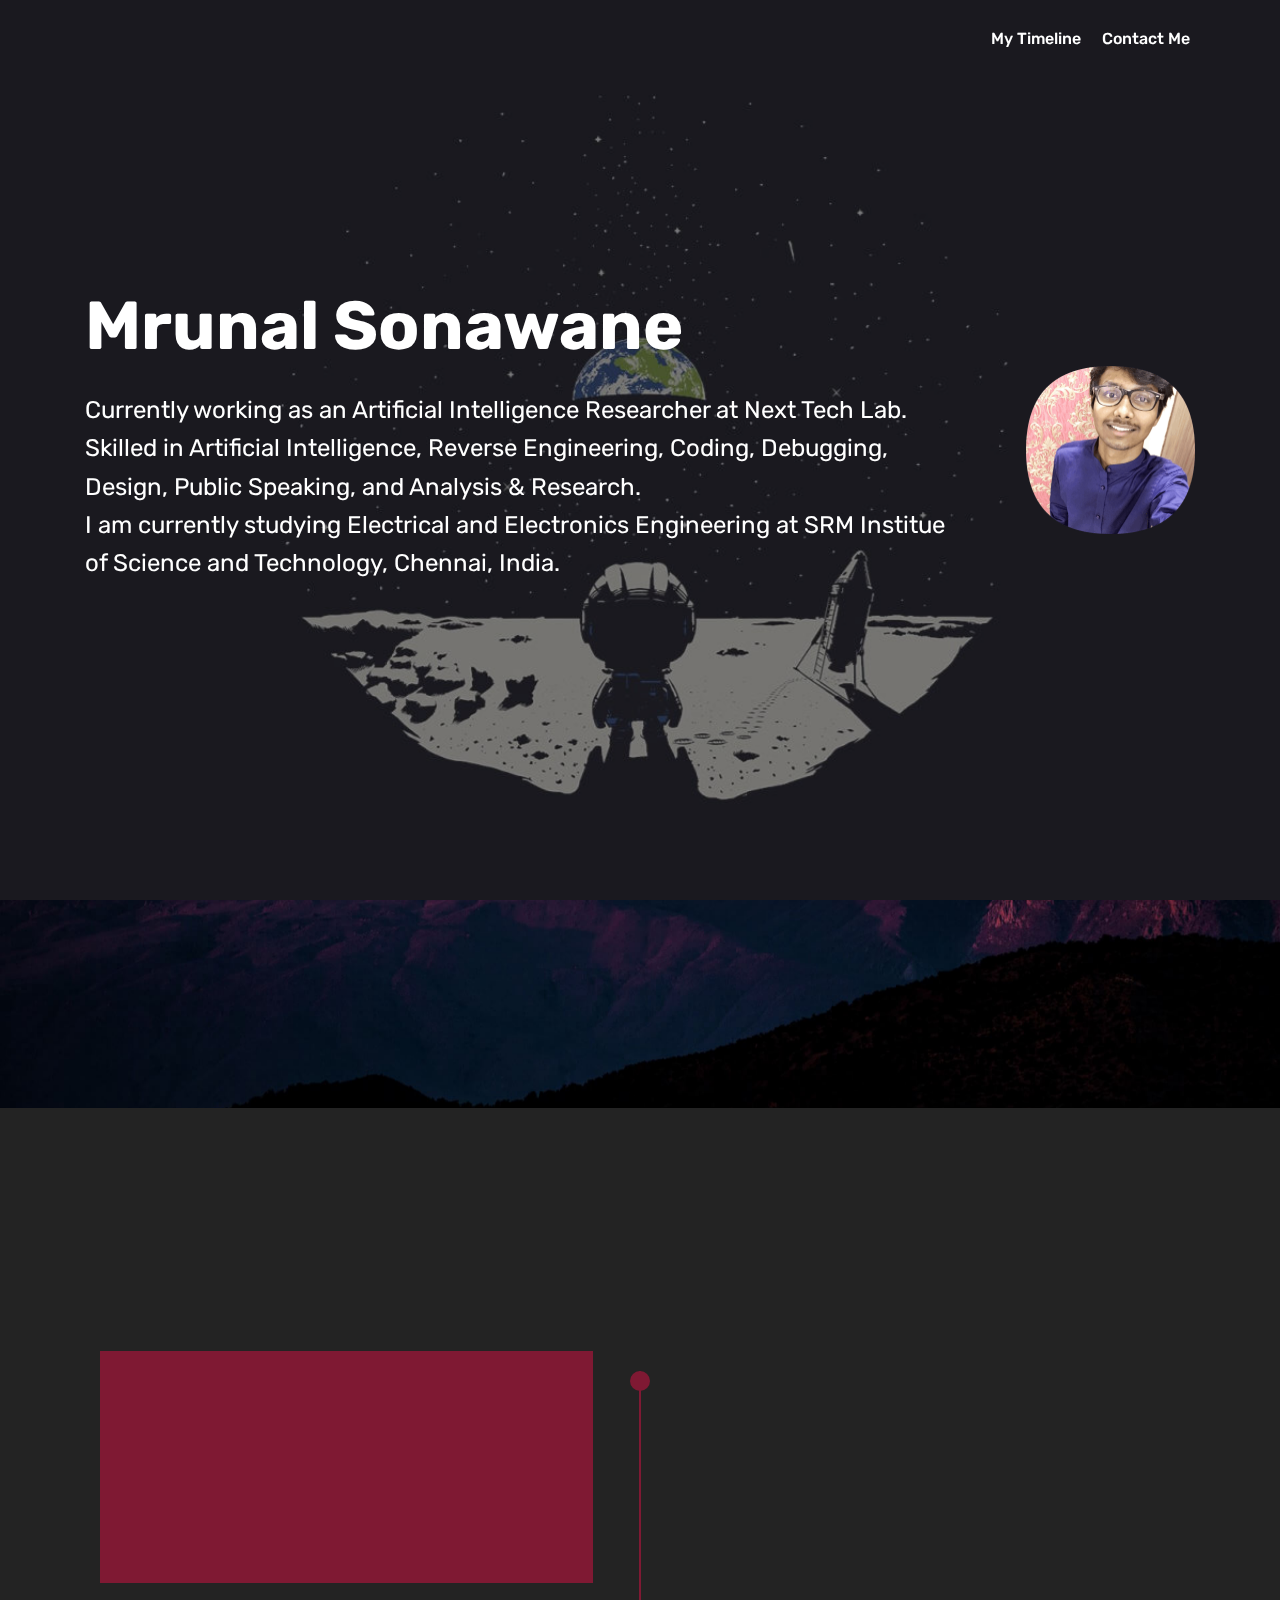
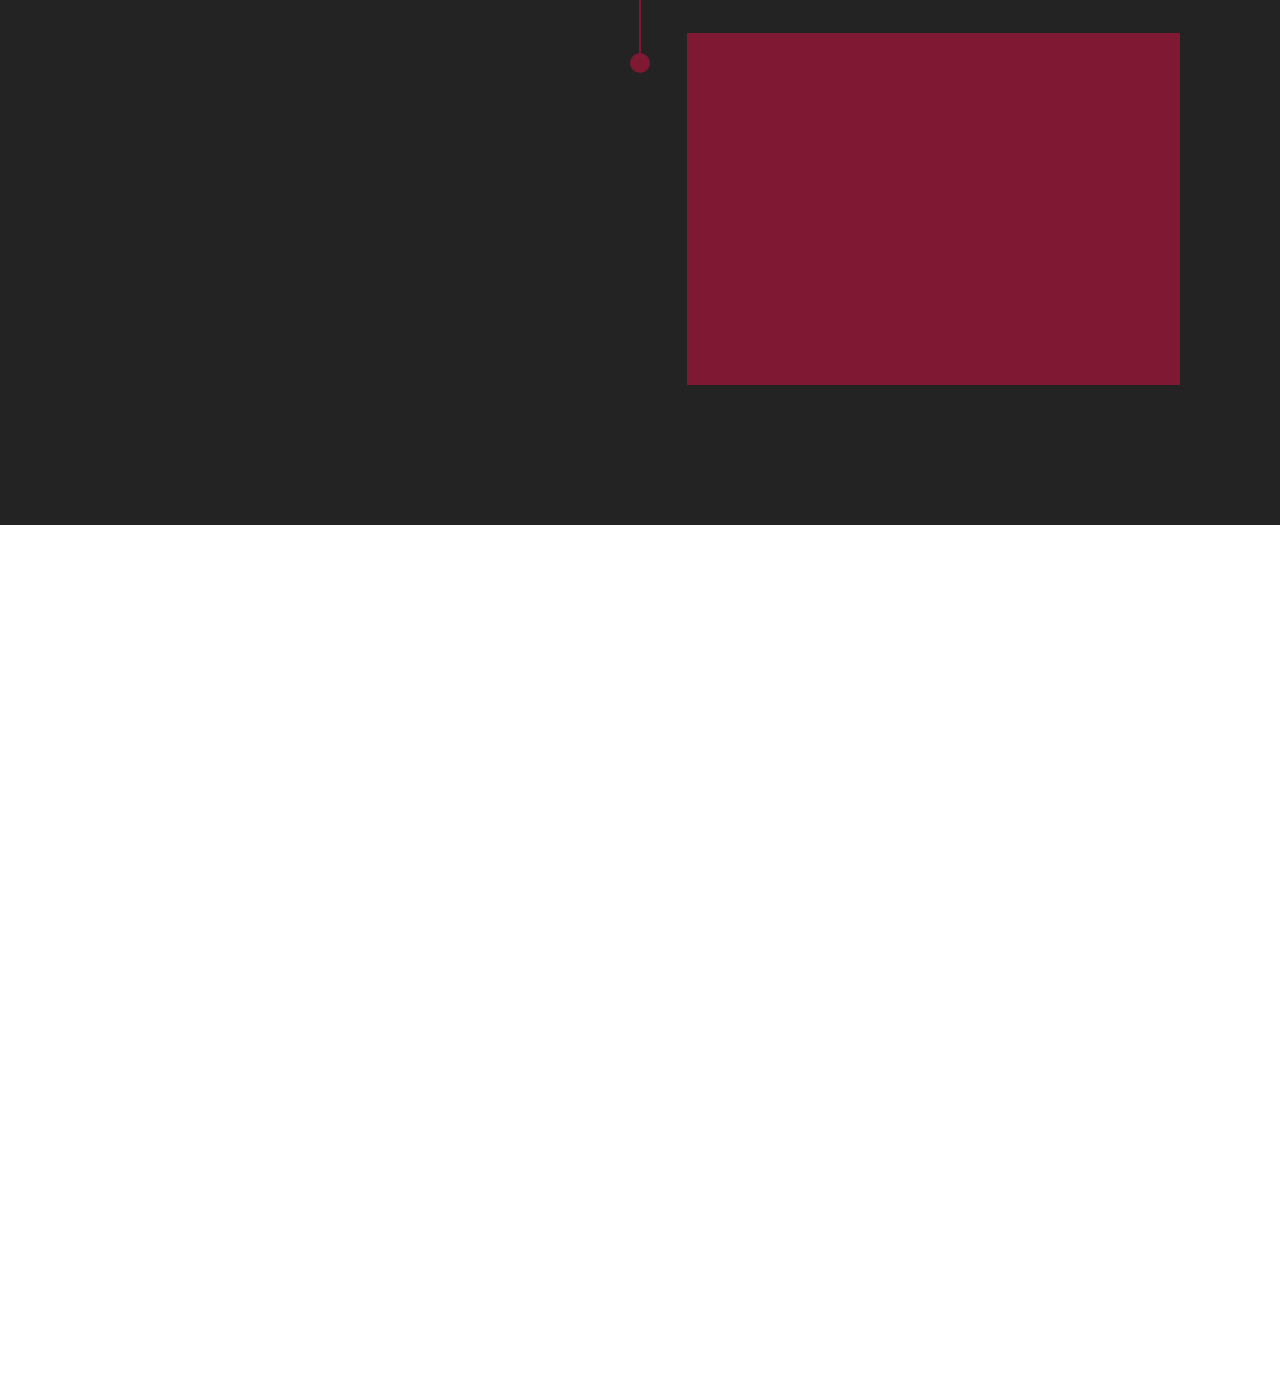
<file: index.html>
<!DOCTYPE html>
<html >
<head>
  <!-- Site made with Mobirise Website Builder v4.8.1, https://mobirise.com -->
  <meta charset="UTF-8">
  <meta http-equiv="X-UA-Compatible" content="IE=edge">
  <meta name="generator" content="Mobirise v4.8.1, mobirise.com">
  <meta name="viewport" content="width=device-width, initial-scale=1, minimum-scale=1">
  <link rel="shortcut icon" href="assets/images/ms-youtube-branding-128x128.png" type="image/x-icon">
  <meta name="description" content="">
  <title>Mrunal Sonawane</title>
  <link rel="stylesheet" href="assets/web/assets/mobirise-icons/mobirise-icons.css">
  <link rel="stylesheet" href="assets/tether/tether.min.css">
  <link rel="stylesheet" href="assets/bootstrap/css/bootstrap.min.css">
  <link rel="stylesheet" href="assets/bootstrap/css/bootstrap-grid.min.css">
  <link rel="stylesheet" href="assets/bootstrap/css/bootstrap-reboot.min.css">
  <link rel="stylesheet" href="assets/animatecss/animate.min.css">
  <link rel="stylesheet" href="assets/dropdown/css/style.css">
  <link rel="stylesheet" href="assets/socicon/css/styles.css">
  <link rel="stylesheet" href="assets/theme/css/style.css">
  <link rel="stylesheet" href="assets/mobirise/css/mbr-additional.css" type="text/css">
  
  
  
</head>
<body>

<!-- Google Analytics -->
<script async src="https://www.googletagmanager.com/gtag/js?id=UA-103248047-2"></script>
<script>
  window.dataLayer = window.dataLayer || [];
  function gtag(){dataLayer.push(arguments);}
  gtag('js', new Date());

  gtag('config', 'UA-103248047-2');

gtag('set', {'user_id': 'USER_ID'}); // Set the user ID using signed-in user_id.
</script>
<!-- /Google Analytics -->


  <section class="menu cid-r2IsjNNjf2" once="menu" id="menu1-i">

    

    <nav class="navbar navbar-expand beta-menu navbar-dropdown align-items-center navbar-toggleable-sm bg-color transparent">
        <button class="navbar-toggler navbar-toggler-right" type="button" data-toggle="collapse" data-target="#navbarSupportedContent" aria-controls="navbarSupportedContent" aria-expanded="false" aria-label="Toggle navigation">
            <div class="hamburger">
                <span></span>
                <span></span>
                <span></span>
                <span></span>
            </div>
        </button>
        <div class="menu-logo">
            <div class="navbar-brand">
                
                
            </div>
        </div>
        <div class="collapse navbar-collapse" id="navbarSupportedContent">
            <ul class="navbar-nav nav-dropdown nav-right navbar-nav-top-padding" data-app-modern-menu="true"><li class="nav-item">
                    <a class="nav-link link text-white display-4" href="index.html#timeline1-c">
                        My Timeline</a>
                </li><li class="nav-item">
                    <a class="nav-link link text-white display-4" href="index.html#form1-e">
                        
                        Contact Me</a>
                </li></ul>
            
        </div>
    </nav>
</section>

<section class="engine"><a href="https://mobiri.se/q">responsive web templates</a></section><section class="header3 cid-r2IdxD9w5k mbr-fullscreen mbr-parallax-background" id="header3-7">

    

    <div class="mbr-overlay" style="opacity: 0.5; background-color: rgb(35, 35, 35);">
    </div>

    <div class="container">
        <div class="media-container-row">
            <div class="mbr-figure" style="width: 25%;">
                <img src="assets/images/roundedpic-338x338.png" alt="Mrunal Sonawane" title="">
            </div>

            <div class="media-content">
                <h1 class="mbr-section-title mbr-white pb-3 mbr-fonts-style display-1"><strong>
                    Mrunal Sonawane</strong></h1>
                
                <div class="mbr-section-text mbr-white pb-3 ">
                    <p class="mbr-text mbr-fonts-style display-5">Currently working as an Artificial Intelligence Researcher at Next Tech Lab. Skilled in Artificial Intelligence, Reverse Engineering, Coding, Debugging, Design, Public Speaking, and Analysis &amp; Research.
<br>I am currently studying Electrical and Electronics Engineering at SRM Institue of Science and Technology, Chennai, India.</p>
                </div>
                
            </div>
        </div>
    </div>

</section>

<section class="mbr-section content5 cid-r2IdRabfeE mbr-parallax-background" id="content5-b">

    

    

    <div class="container">
        <div class="media-container-row">
            <div class="title col-12 col-md-8">
                
                <h3 class="mbr-section-subtitle align-center mbr-light mbr-white pb-3 mbr-fonts-style display-5">Magic happens when you don’t give up, even though you want to. The universe always falls in love with a stubborn heart.<br><em>– JmStorm</em></h3>
                
                
            </div>
        </div>
    </div>
</section>

<section class="timeline1 cid-r2IijMt1vI" id="timeline1-c">

    

    

    <div class="container align-center">
        <h2 class="mbr-section-title pb-3 mbr-fonts-style display-2">My Timeline
        </h2>
        <h3 class="mbr-section-subtitle pb-5 mbr-fonts-style display-5"><em>Life can be unfair sometimes, but that is no reason to give up on it.</em></h3>

        <div class="container timelines-container" mbri-timelines="">
            <div class="row timeline-element reverse separline">      
                 <div class="timeline-date-panel col-xs-12 col-md-6  align-left">         
                    <div class="time-line-date-content">
                        <p class="mbr-timeline-date mbr-fonts-style display-5">June 25, 2018</p>
                    </div>
                </div>
           <span class="iconBackground"></span>
            <div class="col-xs-12 col-md-6 align-right">
                <div class="timeline-text-content">
                    <h4 class="mbr-timeline-title pb-3 mbr-fonts-style display-5">
                        Joined SRM-IST</h4>
                    <p class="mbr-timeline-text mbr-fonts-style display-7">Took up Electrical and Electronics Engineering. Many people ask me why I did not take Computer Science. Here is my answer again: "I wanted to learn something other than CS. I believe that I can learn CS on my own and I don't need an UG degree to prove my skills in it."<br></p>
                 </div>
            </div>
            </div>

            <div class="row timeline-element ">
                <div class="timeline-date-panel col-xs-12 col-md-6 align-right">
                    <div class="time-line-date-content">
                        <p class="mbr-timeline-date mbr-fonts-style display-5">
                            July 26, 2018</p>
                    </div>
                </div>
                <span class="iconBackground"></span>
                <div class="col-xs-12 col-md-6 align-left ">
                    <div class="timeline-text-content">
                        <h4 class="mbr-timeline-title pb-3 mbr-fonts-style display-5"><p>
                            Joined Next Tech Lab</p></h4>
                        <p class="mbr-timeline-text mbr-fonts-style display-7">
                            Having been into computers and programing since 5th grade, over time I developed an interest for things like Artificial Intelligence, Cryptography, Reverse Engineering etc (not in the exact order). After I came to SRM, I was really excited and wanted to join a team (any team)... Then I found out that there is a multidisciplinary undergraduate research group here. So I applied and got selected.<br>Currently working as an Artificial Intelligence Researcher.</p>
                    </div>
                </div>
            </div> 


            

            


            


            

            

            

            

            

            

            
        </div>
    </div>
</section>

<section class="mbr-section form1 cid-r2Ijm6LovD" id="form1-e">

    

    
    <div class="container">
        <div class="row justify-content-center">
            <div class="title col-12 col-lg-8">
                <h2 class="mbr-section-title align-center pb-3 mbr-fonts-style display-2">
                    CONTACT FORM
                </h2>
                
            </div>
        </div>
    </div>
    <div class="container">
        <div class="row justify-content-center">
            <div class="media-container-column col-lg-8" data-form-type="formoid">
                    <div data-form-alert="" hidden="">Thanks for filling out the form! I'll get back to you as soon as possible.</div>
            
                    <form class="mbr-form" action="https://mobirise.com/" method="post" data-form-title="Mobirise Form"><input type="hidden" name="email" data-form-email="true" value="L31oT9c72sCRB12ApDUKgSp9ptNmWXtwh1kKraMgz02mTnY8Y/lfcywRaIqDo4nuGTaQst/cC9xF2KM7amC5I9MSG56ppQY5aDa1ulNgAR6QoQPqNUGnSX8bAWATsekm" data-form-field="Email">
                        <div class="row row-sm-offset">
                            <div class="col-md-4 multi-horizontal" data-for="name">
                                <div class="form-group">
                                    <label class="form-control-label mbr-fonts-style display-7" for="name-form1-e">Name</label>
                                    <input type="text" class="form-control" name="name" data-form-field="Name" required="" id="name-form1-e">
                                </div>
                            </div>
                            <div class="col-md-4 multi-horizontal" data-for="email">
                                <div class="form-group">
                                    <label class="form-control-label mbr-fonts-style display-7" for="email-form1-e">Email</label>
                                    <input type="email" class="form-control" name="email" data-form-field="Email" required="" id="email-form1-e">
                                </div>
                            </div>
                            
                        </div>
                        <div class="form-group" data-for="message">
                            <label class="form-control-label mbr-fonts-style display-7" for="message-form1-e">Message</label>
                            <textarea type="text" class="form-control" name="message" rows="7" data-form-field="Message" id="message-form1-e"></textarea>
                        </div>
            
                        <span class="input-group-btn"><button href="" type="submit" class="btn btn-form btn-secondary-outline display-4"><span class="socicon socicon-mail mbr-iconfont mbr-iconfont-btn"></span>SEND FORM</button></span>
                    </form>
            </div>
        </div>
    </div>
</section>

<section once="" class="cid-r2Ijr7IibW mbr-reveal" id="footer7-f">

    

    

    <div class="container">
        <div class="media-container-row align-center mbr-white">
            
            <div class="row social-row">
                <div class="social-list align-right pb-2">
                    
                    
                    
                    
                    
                    
                <div class="soc-item">
                        <a href="https://twitter.com/iammruni" target="_blank">
                            <span class="mbr-iconfont mbr-iconfont-social socicon-twitter socicon"></span>
                        </a>
                    </div><div class="soc-item">
                        <a href="https://www.facebook.com/iammruni" target="_blank">
                            <span class="mbr-iconfont mbr-iconfont-social socicon-facebook socicon"></span>
                        </a>
                    </div><div class="soc-item">
                        <a href="https://www.linkedin.com/in/iammruni" target="_blank">
                            <span class="mbr-iconfont mbr-iconfont-social socicon-linkedin socicon"></span>
                        </a>
                    </div><div class="soc-item">
                        <a href="https://github.com/iammruni" target="_blank">
                            <span class="mbr-iconfont mbr-iconfont-social socicon-github socicon"></span>
                        </a>
                    </div></div>
            </div>
            <div class="row row-copirayt">
                <p class="mbr-text mb-0 mbr-fonts-style mbr-white align-center display-7"><em>Mandatory Copyright Notice</em><br><em>© Mrunal Sonawane</em></p>
            </div>
        </div>
    </div>
</section>


  <script src="assets/web/assets/jquery/jquery.min.js"></script>
  <script src="assets/popper/popper.min.js"></script>
  <script src="assets/tether/tether.min.js"></script>
  <script src="assets/bootstrap/js/bootstrap.min.js"></script>
  <script src="assets/smoothscroll/smooth-scroll.js"></script>
  <script src="assets/parallax/jarallax.min.js"></script>
  <script src="assets/viewportchecker/jquery.viewportchecker.js"></script>
  <script src="assets/dropdown/js/script.min.js"></script>
  <script src="assets/touchswipe/jquery.touch-swipe.min.js"></script>
  <script src="assets/theme/js/script.js"></script>
  <script src="assets/formoid/formoid.min.js"></script>
  
  
  <input name="animation" type="hidden">
  </body>
</html>
</file>
<file: assets/web/assets/mobirise-icons/mobirise-icons.css>
@font-face {
  font-family: 'MobiriseIcons';
  src:  url('mobirise-icons.eot?spat4u');
  src:  url('mobirise-icons.eot?spat4u#iefix') format('embedded-opentype'),
    url('mobirise-icons.ttf?spat4u') format('truetype'),
    url('mobirise-icons.woff?spat4u') format('woff'),
    url('mobirise-icons.svg?spat4u#MobiriseIcons') format('svg');
  font-weight: normal;
  font-style: normal;
}

[class^="mbri-"], [class*=" mbri-"] {
  /* use !important to prevent issues with browser extensions that change fonts */
  font-family: MobiriseIcons !important;
  speak: none;
  font-style: normal;
  font-weight: normal;
  font-variant: normal;
  text-transform: none;
  line-height: 1;

  /* Better Font Rendering =========== */
  -webkit-font-smoothing: antialiased;
  -moz-osx-font-smoothing: grayscale;
}

.mbri-add-submenu:before {
  content: "\e900";
}
.mbri-alert:before {
  content: "\e901";
}
.mbri-align-center:before {
  content: "\e902";
}
.mbri-align-justify:before {
  content: "\e903";
}
.mbri-align-left:before {
  content: "\e904";
}
.mbri-align-right:before {
  content: "\e905";
}
.mbri-android:before {
  content: "\e906";
}
.mbri-apple:before {
  content: "\e907";
}
.mbri-arrow-down:before {
  content: "\e908";
}
.mbri-arrow-next:before {
  content: "\e909";
}
.mbri-arrow-prev:before {
  content: "\e90a";
}
.mbri-arrow-up:before {
  content: "\e90b";
}
.mbri-bold:before {
  content: "\e90c";
}
.mbri-bookmark:before {
  content: "\e90d";
}
.mbri-bootstrap:before {
  content: "\e90e";
}
.mbri-briefcase:before {
  content: "\e90f";
}
.mbri-browse:before {
  content: "\e910";
}
.mbri-bulleted-list:before {
  content: "\e911";
}
.mbri-calendar:before {
  content: "\e912";
}
.mbri-camera:before {
  content: "\e913";
}
.mbri-cart-add:before {
  content: "\e914";
}
.mbri-cart-full:before {
  content: "\e915";
}
.mbri-cash:before {
  content: "\e916";
}
.mbri-change-style:before {
  content: "\e917";
}
.mbri-chat:before {
  content: "\e918";
}
.mbri-clock:before {
  content: "\e919";
}
.mbri-close:before {
  content: "\e91a";
}
.mbri-cloud:before {
  content: "\e91b";
}
.mbri-code:before {
  content: "\e91c";
}
.mbri-contact-form:before {
  content: "\e91d";
}
.mbri-credit-card:before {
  content: "\e91e";
}
.mbri-cursor-click:before {
  content: "\e91f";
}
.mbri-cust-feedback:before {
  content: "\e920";
}
.mbri-database:before {
  content: "\e921";
}
.mbri-delivery:before {
  content: "\e922";
}
.mbri-desktop:before {
  content: "\e923";
}
.mbri-devices:before {
  content: "\e924";
}
.mbri-down:before {
  content: "\e925";
}
.mbri-download:before {
  content: "\e989";
}
.mbri-drag-n-drop:before {
  content: "\e927";
}
.mbri-drag-n-drop2:before {
  content: "\e928";
}
.mbri-edit:before {
  content: "\e929";
}
.mbri-edit2:before {
  content: "\e92a";
}
.mbri-error:before {
  content: "\e92b";
}
.mbri-extension:before {
  content: "\e92c";
}
.mbri-features:before {
  content: "\e92d";
}
.mbri-file:before {
  content: "\e92e";
}
.mbri-flag:before {
  content: "\e92f";
}
.mbri-folder:before {
  content: "\e930";
}
.mbri-gift:before {
  content: "\e931";
}
.mbri-github:before {
  content: "\e932";
}
.mbri-globe:before {
  content: "\e933";
}
.mbri-globe-2:before {
  content: "\e934";
}
.mbri-growing-chart:before {
  content: "\e935";
}
.mbri-hearth:before {
  content: "\e936";
}
.mbri-help:before {
  content: "\e937";
}
.mbri-home:before {
  content: "\e938";
}
.mbri-hot-cup:before {
  content: "\e939";
}
.mbri-idea:before {
  content: "\e93a";
}
.mbri-image-gallery:before {
  content: "\e93b";
}
.mbri-image-slider:before {
  content: "\e93c";
}
.mbri-info:before {
  content: "\e93d";
}
.mbri-italic:before {
  content: "\e93e";
}
.mbri-key:before {
  content: "\e93f";
}
.mbri-laptop:before {
  content: "\e940";
}
.mbri-layers:before {
  content: "\e941";
}
.mbri-left-right:before {
  content: "\e942";
}
.mbri-left:before {
  content: "\e943";
}
.mbri-letter:before {
  content: "\e944";
}
.mbri-like:before {
  content: "\e945";
}
.mbri-link:before {
  content: "\e946";
}
.mbri-lock:before {
  content: "\e947";
}
.mbri-login:before {
  content: "\e948";
}
.mbri-logout:before {
  content: "\e949";
}
.mbri-magic-stick:before {
  content: "\e94a";
}
.mbri-map-pin:before {
  content: "\e94b";
}
.mbri-menu:before {
  content: "\e94c";
}
.mbri-mobile:before {
  content: "\e94d";
}
.mbri-mobile2:before {
  content: "\e94e";
}
.mbri-mobirise:before {
  content: "\e94f";
}
.mbri-more-horizontal:before {
  content: "\e950";
}
.mbri-more-vertical:before {
  content: "\e951";
}
.mbri-music:before {
  content: "\e952";
}
.mbri-new-file:before {
  content: "\e953";
}
.mbri-numbered-list:before {
  content: "\e954";
}
.mbri-opened-folder:before {
  content: "\e955";
}
.mbri-pages:before {
  content: "\e956";
}
.mbri-paper-plane:before {
  content: "\e957";
}
.mbri-paperclip:before {
  content: "\e958";
}
.mbri-photo:before {
  content: "\e959";
}
.mbri-photos:before {
  content: "\e95a";
}
.mbri-pin:before {
  content: "\e95b";
}
.mbri-play:before {
  content: "\e95c";
}
.mbri-plus:before {
  content: "\e95d";
}
.mbri-preview:before {
  content: "\e95e";
}
.mbri-print:before {
  content: "\e95f";
}
.mbri-protect:before {
  content: "\e960";
}
.mbri-question:before {
  content: "\e961";
}
.mbri-quote-left:before {
  content: "\e962";
}
.mbri-quote-right:before {
  content: "\e963";
}
.mbri-refresh:before {
  content: "\e964";
}
.mbri-responsive:before {
  content: "\e965";
}
.mbri-right:before {
  content: "\e966";
}
.mbri-rocket:before {
  content: "\e967";
}
.mbri-sad-face:before {
  content: "\e968";
}
.mbri-sale:before {
  content: "\e969";
}
.mbri-save:before {
  content: "\e96a";
}
.mbri-search:before {
  content: "\e96b";
}
.mbri-setting:before {
  content: "\e96c";
}
.mbri-setting2:before {
  content: "\e96d";
}
.mbri-setting3:before {
  content: "\e96e";
}
.mbri-share:before {
  content: "\e96f";
}
.mbri-shopping-bag:before {
  content: "\e970";
}
.mbri-shopping-basket:before {
  content: "\e971";
}
.mbri-shopping-cart:before {
  content: "\e972";
}
.mbri-sites:before {
  content: "\e973";
}
.mbri-smile-face:before {
  content: "\e974";
}
.mbri-speed:before {
  content: "\e975";
}
.mbri-star:before {
  content: "\e976";
}
.mbri-success:before {
  content: "\e977";
}
.mbri-sun:before {
  content: "\e978";
}
.mbri-sun2:before {
  content: "\e979";
}
.mbri-tablet:before {
  content: "\e97a";
}
.mbri-tablet-vertical:before {
  content: "\e97b";
}
.mbri-target:before {
  content: "\e97c";
}
.mbri-timer:before {
  content: "\e97d";
}
.mbri-to-ftp:before {
  content: "\e97e";
}
.mbri-to-local-drive:before {
  content: "\e97f";
}
.mbri-touch-swipe:before {
  content: "\e980";
}
.mbri-touch:before {
  content: "\e981";
}
.mbri-trash:before {
  content: "\e982";
}
.mbri-underline:before {
  content: "\e983";
}
.mbri-unlink:before {
  content: "\e984";
}
.mbri-unlock:before {
  content: "\e985";
}
.mbri-up-down:before {
  content: "\e986";
}
.mbri-up:before {
  content: "\e987";
}
.mbri-update:before {
  content: "\e988";
}
.mbri-upload:before {
 content: "\e926"; 
}
.mbri-user:before {
  content: "\e98a";
}
.mbri-user2:before {
  content: "\e98b";
}
.mbri-users:before {
  content: "\e98c";
}
.mbri-video:before {
  content: "\e98d";
}
.mbri-video-play:before {
  content: "\e98e";
}
.mbri-watch:before {
  content: "\e98f";
}
.mbri-website-theme:before {
  content: "\e990";
}
.mbri-wifi:before {
  content: "\e991";
}
.mbri-windows:before {
  content: "\e992";
}
.mbri-zoom-out:before {
  content: "\e993";
}
.mbri-redo:before {
  content: "\e994";
}
.mbri-undo:before {
  content: "\e995";
}
</file>
<file: assets/dropdown/css/style.css>
.navbar-dropdown {
  left: 0;
  padding: 0;
  position: absolute;
  right: 0;
  top: 0;
  transition: all 0.45s ease;
  z-index: 1030;
  background: #282828; }
  .navbar-dropdown .navbar-logo {
    margin-right: 0.8rem;
    transition: margin 0.3s ease-in-out;
    vertical-align: middle; }
    .navbar-dropdown .navbar-logo img {
      height: 3.125rem;
      transition: all 0.3s ease-in-out; }
    .navbar-dropdown .navbar-logo.mbr-iconfont {
      font-size: 3.125rem;
      line-height: 3.125rem; }
  .navbar-dropdown .navbar-caption {
    font-weight: 700;
    white-space: normal;
    vertical-align: -4px;
    line-height: 3.125rem !important; }
    .navbar-dropdown .navbar-caption, .navbar-dropdown .navbar-caption:hover {
      color: inherit;
      text-decoration: none; }
  .navbar-dropdown .mbr-iconfont + .navbar-caption {
    vertical-align: -1px; }
  .navbar-dropdown.navbar-fixed-top {
    position: fixed; }
  .navbar-dropdown .navbar-brand span {
    vertical-align: -4px; }
  .navbar-dropdown.bg-color.transparent {
    background: none; }
  .navbar-dropdown.navbar-short .navbar-brand {
    padding: 0.625rem 0; }
    .navbar-dropdown.navbar-short .navbar-brand span {
      vertical-align: -1px; }
  .navbar-dropdown.navbar-short .navbar-caption {
    line-height: 2.375rem !important;
    vertical-align: -2px; }
  .navbar-dropdown.navbar-short .navbar-logo {
    margin-right: 0.5rem; }
    .navbar-dropdown.navbar-short .navbar-logo img {
      height: 2.375rem; }
    .navbar-dropdown.navbar-short .navbar-logo.mbr-iconfont {
      font-size: 2.375rem;
      line-height: 2.375rem; }
  .navbar-dropdown.navbar-short .mbr-table-cell {
    height: 3.625rem; }
  .navbar-dropdown .navbar-close {
    left: 0.6875rem;
    position: fixed;
    top: 0.75rem;
    z-index: 1000; }
  .navbar-dropdown .hamburger-icon {
    content: "";
    display: inline-block;
    vertical-align: middle;
    width: 16px;
    -webkit-box-shadow: 0 -6px 0 1px #282828,0 0 0 1px #282828,0 6px 0 1px #282828;
    -moz-box-shadow: 0 -6px 0 1px #282828,0 0 0 1px #282828,0 6px 0 1px #282828;
    box-shadow: 0 -6px 0 1px #282828,0 0 0 1px #282828,0 6px 0 1px #282828; }

.dropdown-menu .dropdown-toggle[data-toggle="dropdown-submenu"]::after {
  border-bottom: 0.35em solid transparent;
  border-left: 0.35em solid;
  border-right: 0;
  border-top: 0.35em solid transparent;
  margin-left: 0.3rem; }

.dropdown-menu .dropdown-item:focus {
  outline: 0; }

.nav-dropdown {
  font-size: 0.75rem;
  font-weight: 500;
  height: auto !important; }
  .nav-dropdown .nav-btn {
    padding-left: 1rem; }
  .nav-dropdown .link {
    margin: .667em 1.667em;
    font-weight: 500;
    padding: 0;
    transition: color .2s ease-in-out; }
    .nav-dropdown .link.dropdown-toggle {
      margin-right: 2.583em; }
      .nav-dropdown .link.dropdown-toggle::after {
        margin-left: .25rem;
        border-top: 0.35em solid;
        border-right: 0.35em solid transparent;
        border-left: 0.35em solid transparent;
        border-bottom: 0; }
      .nav-dropdown .link.dropdown-toggle[aria-expanded="true"] {
        margin: 0;
        padding: 0.667em 3.263em  0.667em 1.667em; }
  .nav-dropdown .link::after,
  .nav-dropdown .dropdown-item::after {
    color: inherit; }
  .nav-dropdown .btn {
    font-size: 0.75rem;
    font-weight: 700;
    letter-spacing: 0;
    margin-bottom: 0;
    padding-left: 1.25rem;
    padding-right: 1.25rem; }
  .nav-dropdown .dropdown-menu {
    border-radius: 0;
    border: 0;
    left: 0;
    margin: 0;
    padding-bottom: 1.25rem;
    padding-top: 1.25rem;
    position: relative; }
  .nav-dropdown .dropdown-submenu {
    margin-left: 0.125rem;
    top: 0; }
  .nav-dropdown .dropdown-item {
    font-weight: 500;
    line-height: 2;
    padding: 0.3846em 4.615em 0.3846em 1.5385em;
    position: relative;
    transition: color .2s ease-in-out, background-color .2s ease-in-out; }
    .nav-dropdown .dropdown-item::after {
      margin-top: -0.3077em;
      position: absolute;
      right: 1.1538em;
      top: 50%; }
    .nav-dropdown .dropdown-item:focus, .nav-dropdown .dropdown-item:hover {
      background: none; }

@media (max-width: 767px) {
  .nav-dropdown.navbar-toggleable-sm {
    bottom: 0;
    display: none;
    left: 0;
    overflow-x: hidden;
    position: fixed;
    top: 0;
    transform: translateX(-100%);
    -ms-transform: translateX(-100%);
    -webkit-transform: translateX(-100%);
    width: 18.75rem;
    z-index: 999; } }
.nav-dropdown.navbar-toggleable-xl {
  bottom: 0;
  display: none;
  left: 0;
  overflow-x: hidden;
  position: fixed;
  top: 0;
  transform: translateX(-100%);
  -ms-transform: translateX(-100%);
  -webkit-transform: translateX(-100%);
  width: 18.75rem;
  z-index: 999; }

.nav-dropdown-sm {
  display: block !important;
  overflow-x: hidden;
  overflow: auto;
  padding-top: 3.875rem; }
  .nav-dropdown-sm::after {
    content: "";
    display: block;
    height: 3rem;
    width: 100%; }
  .nav-dropdown-sm.collapse.in ~ .navbar-close {
    display: block !important; }
  .nav-dropdown-sm.collapsing, .nav-dropdown-sm.collapse.in {
    transform: translateX(0);
    -ms-transform: translateX(0);
    -webkit-transform: translateX(0);
    transition: all 0.25s ease-out;
    -webkit-transition: all 0.25s ease-out;
    background: #282828; }
  .nav-dropdown-sm.collapsing[aria-expanded="false"] {
    transform: translateX(-100%);
    -ms-transform: translateX(-100%);
    -webkit-transform: translateX(-100%); }
  .nav-dropdown-sm .nav-item {
    display: block;
    margin-left: 0 !important;
    padding-left: 0; }
  .nav-dropdown-sm .link,
  .nav-dropdown-sm .dropdown-item {
    border-top: 1px dotted rgba(255, 255, 255, 0.1);
    font-size: 0.8125rem;
    line-height: 1.6;
    margin: 0 !important;
    padding: 0.875rem 2.4rem 0.875rem 1.5625rem !important;
    position: relative;
    white-space: normal; }
    .nav-dropdown-sm .link:focus, .nav-dropdown-sm .link:hover,
    .nav-dropdown-sm .dropdown-item:focus,
    .nav-dropdown-sm .dropdown-item:hover {
      background: rgba(0, 0, 0, 0.2) !important;
      color: #c0a375; }
  .nav-dropdown-sm .nav-btn {
    position: relative;
    padding: 1.5625rem 1.5625rem 0 1.5625rem; }
    .nav-dropdown-sm .nav-btn::before {
      border-top: 1px dotted rgba(255, 255, 255, 0.1);
      content: "";
      left: 0;
      position: absolute;
      top: 0;
      width: 100%; }
    .nav-dropdown-sm .nav-btn + .nav-btn {
      padding-top: 0.625rem; }
      .nav-dropdown-sm .nav-btn + .nav-btn::before {
        display: none; }
  .nav-dropdown-sm .btn {
    padding: 0.625rem 0; }
  .nav-dropdown-sm .dropdown-toggle[data-toggle="dropdown-submenu"]::after {
    margin-left: .25rem;
    border-top: 0.35em solid;
    border-right: 0.35em solid transparent;
    border-left: 0.35em solid transparent;
    border-bottom: 0; }
  .nav-dropdown-sm .dropdown-toggle[data-toggle="dropdown-submenu"][aria-expanded="true"]::after {
    border-top: 0;
    border-right: 0.35em solid transparent;
    border-left: 0.35em solid transparent;
    border-bottom: 0.35em solid; }
  .nav-dropdown-sm .dropdown-menu {
    margin: 0;
    padding: 0;
    position: relative;
    top: 0;
    left: 0;
    width: 100%;
    border: 0;
    float: none;
    border-radius: 0;
    background: none; }
  .nav-dropdown-sm .dropdown-submenu {
    left: 100%;
    margin-left: 0.125rem;
    margin-top: -1.25rem;
    top: 0; }

.navbar-toggleable-sm .nav-dropdown .dropdown-menu {
  position: absolute; }

.navbar-toggleable-sm .nav-dropdown .dropdown-submenu {
  left: 100%;
  margin-left: 0.125rem;
  margin-top: -1.25rem;
  top: 0; }

.navbar-toggleable-sm.opened .nav-dropdown .dropdown-menu {
  position: relative; }

.navbar-toggleable-sm.opened .nav-dropdown .dropdown-submenu {
  left: 0;
  margin-left: 00rem;
  margin-top: 0rem;
  top: 0; }

.is-builder .nav-dropdown.collapsing {
  transition: none !important; }

/*# sourceMappingURL=style.css.map */
</file>
<file: assets/socicon/css/styles.css>
@charset "UTF-8";

@font-face {
  font-family: "socicon";
  src:url("../fonts/socicon.eot");
  src:url("../fonts/socicon.eot?#iefix") format("embedded-opentype"),
    url("../fonts/socicon.woff") format("woff"),
    url("../fonts/socicon.ttf") format("truetype"),
    url("../fonts/socicon.svg#socicon") format("svg");
  font-weight: normal;
  font-style: normal;

}

[data-icon]:before {
  font-family: "socicon" !important;
  content: attr(data-icon);
  font-style: normal !important;
  font-weight: normal !important;
  font-variant: normal !important;
  text-transform: none !important;
  speak: none;
  line-height: 1;
  -webkit-font-smoothing: antialiased;
  -moz-osx-font-smoothing: grayscale;
}

[class^="socicon-"]:before,
[class*=" socicon-"]:before {
  font-family: "socicon" !important;
  font-style: normal !important;
  font-weight: normal !important;
  font-variant: normal !important;
  text-transform: none !important;
  speak: none;
  line-height: 1;
  -webkit-font-smoothing: antialiased;
  -moz-osx-font-smoothing: grayscale;
}

.socicon-modelmayhem:before {
  content: "\e000";
}
.socicon-mixcloud:before {
  content: "\e001";
}
.socicon-drupal:before {
  content: "\e002";
}
.socicon-swarm:before {
  content: "\e003";
}
.socicon-istock:before {
  content: "\e004";
}
.socicon-yammer:before {
  content: "\e005";
}
.socicon-ello:before {
  content: "\e006";
}
.socicon-stackoverflow:before {
  content: "\e007";
}
.socicon-persona:before {
  content: "\e008";
}
.socicon-triplej:before {
  content: "\e009";
}
.socicon-houzz:before {
  content: "\e00a";
}
.socicon-rss:before {
  content: "\e00b";
}
.socicon-paypal:before {
  content: "\e00c";
}
.socicon-odnoklassniki:before {
  content: "\e00d";
}
.socicon-airbnb:before {
  content: "\e00e";
}
.socicon-periscope:before {
  content: "\e00f";
}
.socicon-outlook:before {
  content: "\e010";
}
.socicon-coderwall:before {
  content: "\e011";
}
.socicon-tripadvisor:before {
  content: "\e012";
}
.socicon-appnet:before {
  content: "\e013";
}
.socicon-goodreads:before {
  content: "\e014";
}
.socicon-tripit:before {
  content: "\e015";
}
.socicon-lanyrd:before {
  content: "\e016";
}
.socicon-slideshare:before {
  content: "\e017";
}
.socicon-buffer:before {
  content: "\e018";
}
.socicon-disqus:before {
  content: "\e019";
}
.socicon-vkontakte:before {
  content: "\e01a";
}
.socicon-whatsapp:before {
  content: "\e01b";
}
.socicon-patreon:before {
  content: "\e01c";
}
.socicon-storehouse:before {
  content: "\e01d";
}
.socicon-pocket:before {
  content: "\e01e";
}
.socicon-mail:before {
  content: "\e01f";
}
.socicon-blogger:before {
  content: "\e020";
}
.socicon-technorati:before {
  content: "\e021";
}
.socicon-reddit:before {
  content: "\e022";
}
.socicon-dribbble:before {
  content: "\e023";
}
.socicon-stumbleupon:before {
  content: "\e024";
}
.socicon-digg:before {
  content: "\e025";
}
.socicon-envato:before {
  content: "\e026";
}
.socicon-behance:before {
  content: "\e027";
}
.socicon-delicious:before {
  content: "\e028";
}
.socicon-deviantart:before {
  content: "\e029";
}
.socicon-forrst:before {
  content: "\e02a";
}
.socicon-play:before {
  content: "\e02b";
}
.socicon-zerply:before {
  content: "\e02c";
}
.socicon-wikipedia:before {
  content: "\e02d";
}
.socicon-apple:before {
  content: "\e02e";
}
.socicon-flattr:before {
  content: "\e02f";
}
.socicon-github:before {
  content: "\e030";
}
.socicon-renren:before {
  content: "\e031";
}
.socicon-friendfeed:before {
  content: "\e032";
}
.socicon-newsvine:before {
  content: "\e033";
}
.socicon-identica:before {
  content: "\e034";
}
.socicon-bebo:before {
  content: "\e035";
}
.socicon-zynga:before {
  content: "\e036";
}
.socicon-steam:before {
  content: "\e037";
}
.socicon-xbox:before {
  content: "\e038";
}
.socicon-windows:before {
  content: "\e039";
}
.socicon-qq:before {
  content: "\e03a";
}
.socicon-douban:before {
  content: "\e03b";
}
.socicon-meetup:before {
  content: "\e03c";
}
.socicon-playstation:before {
  content: "\e03d";
}
.socicon-android:before {
  content: "\e03e";
}
.socicon-snapchat:before {
  content: "\e03f";
}
.socicon-twitter:before {
  content: "\e040";
}
.socicon-facebook:before {
  content: "\e041";
}
.socicon-googleplus:before {
  content: "\e042";
}
.socicon-pinterest:before {
  content: "\e043";
}
.socicon-foursquare:before {
  content: "\e044";
}
.socicon-yahoo:before {
  content: "\e045";
}
.socicon-skype:before {
  content: "\e046";
}
.socicon-yelp:before {
  content: "\e047";
}
.socicon-feedburner:before {
  content: "\e048";
}
.socicon-linkedin:before {
  content: "\e049";
}
.socicon-viadeo:before {
  content: "\e04a";
}
.socicon-xing:before {
  content: "\e04b";
}
.socicon-myspace:before {
  content: "\e04c";
}
.socicon-soundcloud:before {
  content: "\e04d";
}
.socicon-spotify:before {
  content: "\e04e";
}
.socicon-grooveshark:before {
  content: "\e04f";
}
.socicon-lastfm:before {
  content: "\e050";
}
.socicon-youtube:before {
  content: "\e051";
}
.socicon-vimeo:before {
  content: "\e052";
}
.socicon-dailymotion:before {
  content: "\e053";
}
.socicon-vine:before {
  content: "\e054";
}
.socicon-flickr:before {
  content: "\e055";
}
.socicon-500px:before {
  content: "\e056";
}
.socicon-wordpress:before {
  content: "\e058";
}
.socicon-tumblr:before {
  content: "\e059";
}
.socicon-twitch:before {
  content: "\e05a";
}
.socicon-8tracks:before {
  content: "\e05b";
}
.socicon-amazon:before {
  content: "\e05c";
}
.socicon-icq:before {
  content: "\e05d";
}
.socicon-smugmug:before {
  content: "\e05e";
}
.socicon-ravelry:before {
  content: "\e05f";
}
.socicon-weibo:before {
  content: "\e060";
}
.socicon-baidu:before {
  content: "\e061";
}
.socicon-angellist:before {
  content: "\e062";
}
.socicon-ebay:before {
  content: "\e063";
}
.socicon-imdb:before {
  content: "\e064";
}
.socicon-stayfriends:before {
  content: "\e065";
}
.socicon-residentadvisor:before {
  content: "\e066";
}
.socicon-google:before {
  content: "\e067";
}
.socicon-yandex:before {
  content: "\e068";
}
.socicon-sharethis:before {
  content: "\e069";
}
.socicon-bandcamp:before {
  content: "\e06a";
}
.socicon-itunes:before {
  content: "\e06b";
}
.socicon-deezer:before {
  content: "\e06c";
}
.socicon-telegram:before {
  content: "\e06e";
}
.socicon-openid:before {
  content: "\e06f";
}
.socicon-amplement:before {
  content: "\e070";
}
.socicon-viber:before {
  content: "\e071";
}
.socicon-zomato:before {
  content: "\e072";
}
.socicon-draugiem:before {
  content: "\e074";
}
.socicon-endomodo:before {
  content: "\e075";
}
.socicon-filmweb:before {
  content: "\e076";
}
.socicon-stackexchange:before {
  content: "\e077";
}
.socicon-wykop:before {
  content: "\e078";
}
.socicon-teamspeak:before {
  content: "\e079";
}
.socicon-teamviewer:before {
  content: "\e07a";
}
.socicon-ventrilo:before {
  content: "\e07b";
}
.socicon-younow:before {
  content: "\e07c";
}
.socicon-raidcall:before {
  content: "\e07d";
}
.socicon-mumble:before {
  content: "\e07e";
}
.socicon-medium:before {
  content: "\e06d";
}
.socicon-bebee:before {
  content: "\e07f";
}
.socicon-hitbox:before {
  content: "\e080";
}
.socicon-reverbnation:before {
  content: "\e081";
}
.socicon-formulr:before {
  content: "\e082";
}
.socicon-instagram:before {
  content: "\e057";
}
.socicon-battlenet:before {
  content: "\e083";
}
.socicon-chrome:before {
  content: "\e084";
}
.socicon-discord:before {
  content: "\e086";
}
.socicon-issuu:before {
  content: "\e087";
}
.socicon-macos:before {
  content: "\e088";
}
.socicon-firefox:before {
  content: "\e089";
}
.socicon-opera:before {
  content: "\e08d";
}
.socicon-keybase:before {
  content: "\e090";
}
.socicon-alliance:before {
  content: "\e091";
}
.socicon-livejournal:before {
  content: "\e092";
}
.socicon-googlephotos:before {
  content: "\e093";
}
.socicon-horde:before {
  content: "\e094";
}
.socicon-etsy:before {
  content: "\e095";
}
.socicon-zapier:before {
  content: "\e096";
}
.socicon-google-scholar:before {
  content: "\e097";
}
.socicon-researchgate:before {
  content: "\e098";
}
.socicon-wechat:before {
  content: "\e099";
}
.socicon-strava:before {
  content: "\e09a";
}
.socicon-line:before {
  content: "\e09b";
}
.socicon-lyft:before {
  content: "\e09c";
}
.socicon-uber:before {
  content: "\e09d";
}
.socicon-songkick:before {
  content: "\e09e";
}
.socicon-viewbug:before {
  content: "\e09f";
}
.socicon-googlegroups:before {
  content: "\e0a0";
}
.socicon-quora:before {
  content: "\e073";
}
.socicon-diablo:before {
  content: "\e085";
}
.socicon-blizzard:before {
  content: "\e0a1";
}
.socicon-hearthstone:before {
  content: "\e08b";
}
.socicon-heroes:before {
  content: "\e08a";
}
.socicon-overwatch:before {
  content: "\e08c";
}
.socicon-warcraft:before {
  content: "\e08e";
}
.socicon-starcraft:before {
  content: "\e08f";
}
.socicon-beam:before {
  content: "\e0a2";
}
.socicon-curse:before {
  content: "\e0a3";
}
.socicon-player:before {
  content: "\e0a4";
}
.socicon-streamjar:before {
  content: "\e0a5";
}
.socicon-nintendo:before {
  content: "\e0a6";
}
.socicon-hellocoton:before {
  content: "\e0a7";
}
</file>
<file: assets/theme/css/style.css>
/*!
 * Mobirise v4 theme (https://mobirise.com/)
 * Copyright 2017 Mobirise
 */
section {
  background-color: #eeeeee; }

section,
.container,
.container-fluid {
  position: relative;
  word-wrap: break-word; }

a.mbr-iconfont:hover {
  text-decoration: none; }

.article .lead p, .article .lead ul, .article .lead ol, .article .lead pre, .article .lead blockquote {
  margin-bottom: 0; }

a {
  font-style: normal;
  font-weight: 400;
  cursor: pointer; }
  a, a:hover {
    text-decoration: none; }

figure {
  margin-bottom: 0; }

body {
  color: #232323; }

h1, h2, h3, h4, h5, h6,
.h1, .h2, .h3, .h4, .h5, .h6,
.display-1, .display-2, .display-3, .display-4 {
  line-height: 1;
  word-break: break-word;
  word-wrap: break-word; }

b, strong {
  font-weight: bold; }

blockquote {
  padding: 10px 0 10px 20px;
  position: relative;
  border-left: 2px solid;
  border-color: #ff3366; }

input:-webkit-autofill, input:-webkit-autofill:hover, input:-webkit-autofill:focus, input:-webkit-autofill:active {
  transition-delay: 9999s;
  transition-property: background-color, color; }

textarea[type="hidden"] {
  display: none; }

body {
  position: relative; }

section {
  background-position: 50% 50%;
  background-repeat: no-repeat;
  background-size: cover; }
  section .mbr-background-video,
  section .mbr-background-video-preview {
    position: absolute;
    bottom: 0;
    left: 0;
    right: 0;
    top: 0; }

.hidden {
  visibility: hidden; }

.mbr-z-index20 {
  z-index: 20; }

/*! Base colors */
.mbr-white {
  color: #ffffff; }

.mbr-black {
  color: #000000; }

.mbr-bg-white {
  background-color: #ffffff; }

.mbr-bg-black {
  background-color: #000000; }

/*! Text-aligns */
.align-left {
  text-align: left; }

.align-center {
  text-align: center; }

.align-right {
  text-align: right; }

@media (max-width: 767px) {
  .align-left, .align-center, .align-right, .mbr-section-btn, .mbr-section-title {
    text-align: center; } }
/*! Font-weight  */
.mbr-light {
  font-weight: 300; }

.mbr-regular {
  font-weight: 400; }

.mbr-semibold {
  font-weight: 500; }

.mbr-bold {
  font-weight: 700; }

/*! Media  */
.media-size-item {
  -webkit-flex: 1 1 auto;
  -moz-flex: 1 1 auto;
  -ms-flex: 1 1 auto;
  -o-flex: 1 1 auto;
  flex: 1 1 auto; }

.media-content {
  -webkit-flex-basis: 100%;
  flex-basis: 100%; }

.media-container-row {
  display: -ms-flexbox;
  display: -webkit-flex;
  display: flex;
  -webkit-flex-direction: row;
  -ms-flex-direction: row;
  flex-direction: row;
  -webkit-flex-wrap: wrap;
  -ms-flex-wrap: wrap;
  flex-wrap: wrap;
  -webkit-justify-content: center;
  -ms-flex-pack: center;
  justify-content: center;
  -webkit-align-content: center;
  -ms-flex-line-pack: center;
  align-content: center;
  -webkit-align-items: start;
  -ms-flex-align: start;
  align-items: start; }
  .media-container-row .media-size-item {
    width: 400px; }

.media-container-column {
  display: -ms-flexbox;
  display: -webkit-flex;
  display: flex;
  -webkit-flex-direction: column;
  -ms-flex-direction: column;
  flex-direction: column;
  -webkit-flex-wrap: wrap;
  -ms-flex-wrap: wrap;
  flex-wrap: wrap;
  -webkit-justify-content: center;
  -ms-flex-pack: center;
  justify-content: center;
  -webkit-align-content: center;
  -ms-flex-line-pack: center;
  align-content: center;
  -webkit-align-items: stretch;
  -ms-flex-align: stretch;
  align-items: stretch; }
  .media-container-column > * {
    width: 100%; }

@media (min-width: 992px) {
  .media-container-row {
    -webkit-flex-wrap: nowrap;
    -ms-flex-wrap: nowrap;
    flex-wrap: nowrap; } }
figure {
  overflow: hidden; }

figure[mbr-media-size] {
  transition: width 0.1s; }

.mbr-figure img, .mbr-figure iframe {
  display: block;
  width: 100%; }

.card {
  background-color: transparent;
  border: none; }

.card-img {
  text-align: center;
  flex-shrink: 0; }

.media {
  max-width: 100%;
  margin: 0 auto; }

.mbr-figure {
  -ms-flex-item-align: center;
  -ms-grid-row-align: center;
  -webkit-align-self: center;
  align-self: center; }

.media-container > div {
  max-width: 100%; }

.mbr-figure img, .card-img img {
  width: 100%; }

@media (max-width: 991px) {
  .media-size-item {
    width: auto !important; }

  .media {
    width: auto; }

  .mbr-figure {
    width: 100% !important; } }
/*! Buttons */
.mbr-section-btn {
  margin-left: -.25rem;
  margin-right: -.25rem;
  font-size: 0; }

nav .mbr-section-btn {
  margin-left: 0rem;
  margin-right: 0rem; }

/*! Btn icon margin */
.btn .mbr-iconfont, .btn.btn-sm .mbr-iconfont {
  cursor: pointer;
  margin-right: 0.5rem; }

.btn.btn-md .mbr-iconfont, .btn.btn-md .mbr-iconfont {
  margin-right: 0.8rem; }

.mbr-regular {
  font-weight: 400; }

.mbr-semibold {
  font-weight: 500; }

.mbr-bold {
  font-weight: 700; }

[type="submit"] {
  -webkit-appearance: none; }

/*! Full-screen */
.mbr-fullscreen .mbr-overlay {
  min-height: 100vh; }

.mbr-fullscreen {
  display: flex;
  display: -webkit-flex;
  display: -moz-flex;
  display: -ms-flex;
  display: -o-flex;
  align-items: center;
  -webkit-align-items: center;
  min-height: 100vh;
  padding-top: 3rem;
  padding-bottom: 3rem; }

/*! Map */
.map {
  height: 25rem;
  position: relative; }
  .map iframe {
    width: 100%;
    height: 100%; }

/* Form */
.form-asterisk {
  font-family: initial;
  position: absolute;
  top: -2px;
  font-weight: normal; }

/*! Scroll to top arrow */
.mbr-arrow-up {
  bottom: 25px;
  right: 90px;
  position: fixed;
  text-align: right;
  z-index: 5000;
  color: #ffffff;
  font-size: 32px;
  transform: rotate(180deg);
  -webkit-transform: rotate(180deg); }

.mbr-arrow-up a {
  background: rgba(0, 0, 0, 0.2);
  border-radius: 3px;
  color: #fff;
  display: inline-block;
  height: 60px;
  width: 60px;
  outline-style: none !important;
  position: relative;
  text-decoration: none;
  transition: all .3s ease-in-out;
  cursor: pointer;
  text-align: center; }
  .mbr-arrow-up a:hover {
    background-color: rgba(0, 0, 0, 0.4); }
  .mbr-arrow-up a i {
    line-height: 60px; }

.mbr-arrow-up-icon {
  display: block;
  color: #fff; }

.mbr-arrow-up-icon::before {
  content: "\203a";
  display: inline-block;
  font-family: serif;
  font-size: 32px;
  line-height: 1;
  font-style: normal;
  position: relative;
  top: 6px;
  left: -4px;
  -webkit-transform: rotate(-90deg);
  transform: rotate(-90deg); }

/*! Arrow Down */
.mbr-arrow {
  position: absolute;
  bottom: 45px;
  left: 50%;
  width: 60px;
  height: 60px;
  cursor: pointer;
  background-color: rgba(80, 80, 80, 0.5);
  border-radius: 50%;
  -webkit-transform: translateX(-50%);
  transform: translateX(-50%); }
  .mbr-arrow > a {
    display: inline-block;
    text-decoration: none;
    outline-style: none;
    -webkit-animation: arrowdown 1.7s ease-in-out infinite;
    animation: arrowdown 1.7s ease-in-out infinite; }
    .mbr-arrow > a > i {
      position: absolute;
      top: -2px;
      left: 15px;
      font-size: 2rem; }

@keyframes arrowdown {
  0% {
    transform: translateY(0px);
    -webkit-transform: translateY(0px); }
  50% {
    transform: translateY(-5px);
    -webkit-transform: translateY(-5px); }
  100% {
    transform: translateY(0px);
    -webkit-transform: translateY(0px); } }
@-webkit-keyframes arrowdown {
  0% {
    transform: translateY(0px);
    -webkit-transform: translateY(0px); }
  50% {
    transform: translateY(-5px);
    -webkit-transform: translateY(-5px); }
  100% {
    transform: translateY(0px);
    -webkit-transform: translateY(0px); } }
@media (max-width: 500px) {
  .mbr-arrow-up {
    left: 50%;
    right: auto;
    transform: translateX(-50%) rotate(180deg);
    -webkit-transform: translateX(-50%) rotate(180deg); } }
/*Gradients animation*/
@keyframes gradient-animation {
  from {
    background-position: 0% 100%;
    animation-timing-function: ease-in-out; }
  to {
    background-position: 100% 0%;
    animation-timing-function: ease-in-out; } }
@-webkit-keyframes gradient-animation {
  from {
    background-position: 0% 100%;
    animation-timing-function: ease-in-out; }
  to {
    background-position: 100% 0%;
    animation-timing-function: ease-in-out; } }
.bg-gradient {
  background-size: 200% 200%;
  animation: gradient-animation 5s infinite alternate;
  -webkit-animation: gradient-animation 5s infinite alternate; }

.menu .navbar-brand {
  display: -webkit-flex; }
  .menu .navbar-brand span {
    display: flex;
    display: -webkit-flex; }
  .menu .navbar-brand .navbar-caption-wrap {
    display: -webkit-flex; }
  .menu .navbar-brand .navbar-logo img {
    display: -webkit-flex; }
@media (min-width: 768px) and (max-width: 991px) {
  .menu .navbar-toggleable-sm .navbar-nav {
    display: -webkit-box;
    display: -webkit-flex;
    display: -ms-flexbox; } }
@media (min-width: 992px) {
  .menu .navbar-nav.nav-dropdown {
    display: -webkit-flex; }
  .menu .navbar-toggleable-sm .navbar-collapse {
    display: -webkit-flex !important; } }

/*# sourceMappingURL=style.css.map */
.engine {
	position: absolute;
	text-indent: -2400px;
	text-align: center;
	padding: 0;
	top: 0;
	left: -2400px;
}
</file>
<file: assets/mobirise/css/mbr-additional.css>
@import url(https://fonts.googleapis.com/css?family=Rubik:300,300i,400,400i,500,500i,700,700i,900,900i);





body {
  font-style: normal;
  line-height: 1.5;
}
.mbr-section-title {
  font-style: normal;
  line-height: 1.2;
}
.mbr-section-subtitle {
  line-height: 1.3;
}
.mbr-text {
  font-style: normal;
  line-height: 1.6;
}
.display-1 {
  font-family: 'Rubik', sans-serif;
  font-size: 4.25rem;
}
.display-1 > .mbr-iconfont {
  font-size: 6.8rem;
}
.display-2 {
  font-family: 'Rubik', sans-serif;
  font-size: 3rem;
}
.display-2 > .mbr-iconfont {
  font-size: 4.8rem;
}
.display-4 {
  font-family: 'Rubik', sans-serif;
  font-size: 1rem;
}
.display-4 > .mbr-iconfont {
  font-size: 1.6rem;
}
.display-5 {
  font-family: 'Rubik', sans-serif;
  font-size: 1.5rem;
}
.display-5 > .mbr-iconfont {
  font-size: 2.4rem;
}
.display-7 {
  font-family: 'Rubik', sans-serif;
  font-size: 1rem;
}
.display-7 > .mbr-iconfont {
  font-size: 1.6rem;
}
/* ---- Fluid typography for mobile devices ---- */
/* 1.4 - font scale ratio ( bootstrap == 1.42857 ) */
/* 100vw - current viewport width */
/* (48 - 20)  48 == 48rem == 768px, 20 == 20rem == 320px(minimal supported viewport) */
/* 0.65 - min scale variable, may vary */
@media (max-width: 768px) {
  .display-1 {
    font-size: 3.4rem;
    font-size: calc( 2.1374999999999997rem + (4.25 - 2.1374999999999997) * ((100vw - 20rem) / (48 - 20)));
    line-height: calc( 1.4 * (2.1374999999999997rem + (4.25 - 2.1374999999999997) * ((100vw - 20rem) / (48 - 20))));
  }
  .display-2 {
    font-size: 2.4rem;
    font-size: calc( 1.7rem + (3 - 1.7) * ((100vw - 20rem) / (48 - 20)));
    line-height: calc( 1.4 * (1.7rem + (3 - 1.7) * ((100vw - 20rem) / (48 - 20))));
  }
  .display-4 {
    font-size: 0.8rem;
    font-size: calc( 1rem + (1 - 1) * ((100vw - 20rem) / (48 - 20)));
    line-height: calc( 1.4 * (1rem + (1 - 1) * ((100vw - 20rem) / (48 - 20))));
  }
  .display-5 {
    font-size: 1.2rem;
    font-size: calc( 1.175rem + (1.5 - 1.175) * ((100vw - 20rem) / (48 - 20)));
    line-height: calc( 1.4 * (1.175rem + (1.5 - 1.175) * ((100vw - 20rem) / (48 - 20))));
  }
}
/* Buttons */
.btn {
  font-weight: 500;
  border-width: 2px;
  font-style: normal;
  letter-spacing: 1px;
  margin: .4rem .8rem;
  white-space: normal;
  -webkit-transition: all 0.3s ease-in-out;
  -moz-transition: all 0.3s ease-in-out;
  transition: all 0.3s ease-in-out;
  padding: 1rem 3rem;
  border-radius: 3px;
  display: inline-flex;
  align-items: center;
  justify-content: center;
  word-break: break-word;
}
.btn-sm {
  font-weight: 500;
  letter-spacing: 1px;
  -webkit-transition: all 0.3s ease-in-out;
  -moz-transition: all 0.3s ease-in-out;
  transition: all 0.3s ease-in-out;
  padding: 0.6rem 1.5rem;
  border-radius: 3px;
}
.btn-md {
  font-weight: 500;
  letter-spacing: 1px;
  margin: .4rem .8rem !important;
  -webkit-transition: all 0.3s ease-in-out;
  -moz-transition: all 0.3s ease-in-out;
  transition: all 0.3s ease-in-out;
  padding: 1rem 3rem;
  border-radius: 3px;
}
.btn-lg {
  font-weight: 500;
  letter-spacing: 1px;
  margin: .4rem .8rem !important;
  -webkit-transition: all 0.3s ease-in-out;
  -moz-transition: all 0.3s ease-in-out;
  transition: all 0.3s ease-in-out;
  padding: 1.2rem 3.2rem;
  border-radius: 3px;
}
.bg-primary {
  background-color: #149dcc !important;
}
.bg-success {
  background-color: #f7ed4a !important;
}
.bg-info {
  background-color: #82786e !important;
}
.bg-warning {
  background-color: #879a9f !important;
}
.bg-danger {
  background-color: #b1a374 !important;
}
.btn-primary,
.btn-primary:active {
  background-color: #149dcc !important;
  border-color: #149dcc !important;
  color: #ffffff !important;
}
.btn-primary:hover,
.btn-primary:focus,
.btn-primary.focus,
.btn-primary.active {
  color: #ffffff !important;
  background-color: #0d6786 !important;
  border-color: #0d6786 !important;
}
.btn-primary.disabled,
.btn-primary:disabled {
  color: #ffffff !important;
  background-color: #0d6786 !important;
  border-color: #0d6786 !important;
}
.btn-secondary,
.btn-secondary:active {
  background-color: #ff3366 !important;
  border-color: #ff3366 !important;
  color: #ffffff !important;
}
.btn-secondary:hover,
.btn-secondary:focus,
.btn-secondary.focus,
.btn-secondary.active {
  color: #ffffff !important;
  background-color: #e50039 !important;
  border-color: #e50039 !important;
}
.btn-secondary.disabled,
.btn-secondary:disabled {
  color: #ffffff !important;
  background-color: #e50039 !important;
  border-color: #e50039 !important;
}
.btn-info,
.btn-info:active {
  background-color: #82786e !important;
  border-color: #82786e !important;
  color: #ffffff !important;
}
.btn-info:hover,
.btn-info:focus,
.btn-info.focus,
.btn-info.active {
  color: #ffffff !important;
  background-color: #59524b !important;
  border-color: #59524b !important;
}
.btn-info.disabled,
.btn-info:disabled {
  color: #ffffff !important;
  background-color: #59524b !important;
  border-color: #59524b !important;
}
.btn-success,
.btn-success:active {
  background-color: #f7ed4a !important;
  border-color: #f7ed4a !important;
  color: #3f3c03 !important;
}
.btn-success:hover,
.btn-success:focus,
.btn-success.focus,
.btn-success.active {
  color: #3f3c03 !important;
  background-color: #eadd0a !important;
  border-color: #eadd0a !important;
}
.btn-success.disabled,
.btn-success:disabled {
  color: #3f3c03 !important;
  background-color: #eadd0a !important;
  border-color: #eadd0a !important;
}
.btn-warning,
.btn-warning:active {
  background-color: #879a9f !important;
  border-color: #879a9f !important;
  color: #ffffff !important;
}
.btn-warning:hover,
.btn-warning:focus,
.btn-warning.focus,
.btn-warning.active {
  color: #ffffff !important;
  background-color: #617479 !important;
  border-color: #617479 !important;
}
.btn-warning.disabled,
.btn-warning:disabled {
  color: #ffffff !important;
  background-color: #617479 !important;
  border-color: #617479 !important;
}
.btn-danger,
.btn-danger:active {
  background-color: #b1a374 !important;
  border-color: #b1a374 !important;
  color: #ffffff !important;
}
.btn-danger:hover,
.btn-danger:focus,
.btn-danger.focus,
.btn-danger.active {
  color: #ffffff !important;
  background-color: #8b7d4e !important;
  border-color: #8b7d4e !important;
}
.btn-danger.disabled,
.btn-danger:disabled {
  color: #ffffff !important;
  background-color: #8b7d4e !important;
  border-color: #8b7d4e !important;
}
.btn-white {
  color: #333333 !important;
}
.btn-white,
.btn-white:active {
  background-color: #ffffff !important;
  border-color: #ffffff !important;
  color: #808080 !important;
}
.btn-white:hover,
.btn-white:focus,
.btn-white.focus,
.btn-white.active {
  color: #808080 !important;
  background-color: #d9d9d9 !important;
  border-color: #d9d9d9 !important;
}
.btn-white.disabled,
.btn-white:disabled {
  color: #808080 !important;
  background-color: #d9d9d9 !important;
  border-color: #d9d9d9 !important;
}
.btn-black,
.btn-black:active {
  background-color: #333333 !important;
  border-color: #333333 !important;
  color: #ffffff !important;
}
.btn-black:hover,
.btn-black:focus,
.btn-black.focus,
.btn-black.active {
  color: #ffffff !important;
  background-color: #0d0d0d !important;
  border-color: #0d0d0d !important;
}
.btn-black.disabled,
.btn-black:disabled {
  color: #ffffff !important;
  background-color: #0d0d0d !important;
  border-color: #0d0d0d !important;
}
.btn-primary-outline,
.btn-primary-outline:active {
  background: none;
  border-color: #0b566f;
  color: #0b566f;
}
.btn-primary-outline:hover,
.btn-primary-outline:focus,
.btn-primary-outline.focus,
.btn-primary-outline.active {
  color: #ffffff;
  background-color: #149dcc;
  border-color: #149dcc;
}
.btn-primary-outline.disabled,
.btn-primary-outline:disabled {
  color: #ffffff !important;
  background-color: #149dcc !important;
  border-color: #149dcc !important;
}
.btn-secondary-outline,
.btn-secondary-outline:active {
  background: none;
  border-color: #cc0033;
  color: #cc0033;
}
.btn-secondary-outline:hover,
.btn-secondary-outline:focus,
.btn-secondary-outline.focus,
.btn-secondary-outline.active {
  color: #ffffff;
  background-color: #ff3366;
  border-color: #ff3366;
}
.btn-secondary-outline.disabled,
.btn-secondary-outline:disabled {
  color: #ffffff !important;
  background-color: #ff3366 !important;
  border-color: #ff3366 !important;
}
.btn-info-outline,
.btn-info-outline:active {
  background: none;
  border-color: #4b453f;
  color: #4b453f;
}
.btn-info-outline:hover,
.btn-info-outline:focus,
.btn-info-outline.focus,
.btn-info-outline.active {
  color: #ffffff;
  background-color: #82786e;
  border-color: #82786e;
}
.btn-info-outline.disabled,
.btn-info-outline:disabled {
  color: #ffffff !important;
  background-color: #82786e !important;
  border-color: #82786e !important;
}
.btn-success-outline,
.btn-success-outline:active {
  background: none;
  border-color: #d2c609;
  color: #d2c609;
}
.btn-success-outline:hover,
.btn-success-outline:focus,
.btn-success-outline.focus,
.btn-success-outline.active {
  color: #3f3c03;
  background-color: #f7ed4a;
  border-color: #f7ed4a;
}
.btn-success-outline.disabled,
.btn-success-outline:disabled {
  color: #3f3c03 !important;
  background-color: #f7ed4a !important;
  border-color: #f7ed4a !important;
}
.btn-warning-outline,
.btn-warning-outline:active {
  background: none;
  border-color: #55666b;
  color: #55666b;
}
.btn-warning-outline:hover,
.btn-warning-outline:focus,
.btn-warning-outline.focus,
.btn-warning-outline.active {
  color: #ffffff;
  background-color: #879a9f;
  border-color: #879a9f;
}
.btn-warning-outline.disabled,
.btn-warning-outline:disabled {
  color: #ffffff !important;
  background-color: #879a9f !important;
  border-color: #879a9f !important;
}
.btn-danger-outline,
.btn-danger-outline:active {
  background: none;
  border-color: #7a6e45;
  color: #7a6e45;
}
.btn-danger-outline:hover,
.btn-danger-outline:focus,
.btn-danger-outline.focus,
.btn-danger-outline.active {
  color: #ffffff;
  background-color: #b1a374;
  border-color: #b1a374;
}
.btn-danger-outline.disabled,
.btn-danger-outline:disabled {
  color: #ffffff !important;
  background-color: #b1a374 !important;
  border-color: #b1a374 !important;
}
.btn-black-outline,
.btn-black-outline:active {
  background: none;
  border-color: #000000;
  color: #000000;
}
.btn-black-outline:hover,
.btn-black-outline:focus,
.btn-black-outline.focus,
.btn-black-outline.active {
  color: #ffffff;
  background-color: #333333;
  border-color: #333333;
}
.btn-black-outline.disabled,
.btn-black-outline:disabled {
  color: #ffffff !important;
  background-color: #333333 !important;
  border-color: #333333 !important;
}
.btn-white-outline,
.btn-white-outline:active,
.btn-white-outline.active {
  background: none;
  border-color: #ffffff;
  color: #ffffff;
}
.btn-white-outline:hover,
.btn-white-outline:focus,
.btn-white-outline.focus {
  color: #333333;
  background-color: #ffffff;
  border-color: #ffffff;
}
.text-primary {
  color: #149dcc !important;
}
.text-secondary {
  color: #ff3366 !important;
}
.text-success {
  color: #f7ed4a !important;
}
.text-info {
  color: #82786e !important;
}
.text-warning {
  color: #879a9f !important;
}
.text-danger {
  color: #b1a374 !important;
}
.text-white {
  color: #ffffff !important;
}
.text-black {
  color: #000000 !important;
}
a.text-primary:hover,
a.text-primary:focus {
  color: #0b566f !important;
}
a.text-secondary:hover,
a.text-secondary:focus {
  color: #cc0033 !important;
}
a.text-success:hover,
a.text-success:focus {
  color: #d2c609 !important;
}
a.text-info:hover,
a.text-info:focus {
  color: #4b453f !important;
}
a.text-warning:hover,
a.text-warning:focus {
  color: #55666b !important;
}
a.text-danger:hover,
a.text-danger:focus {
  color: #7a6e45 !important;
}
a.text-white:hover,
a.text-white:focus {
  color: #b3b3b3 !important;
}
a.text-black:hover,
a.text-black:focus {
  color: #4d4d4d !important;
}
.alert-success {
  background-color: #70c770;
}
.alert-info {
  background-color: #82786e;
}
.alert-warning {
  background-color: #879a9f;
}
.alert-danger {
  background-color: #b1a374;
}
.mbr-section-btn a.btn:not(.btn-form) {
  border-radius: 100px;
}
.mbr-section-btn a.btn:not(.btn-form):hover,
.mbr-section-btn a.btn:not(.btn-form):focus {
  box-shadow: none !important;
}
.mbr-section-btn a.btn:not(.btn-form):hover,
.mbr-section-btn a.btn:not(.btn-form):focus {
  box-shadow: 0 10px 40px 0 rgba(0, 0, 0, 0.2) !important;
  -webkit-box-shadow: 0 10px 40px 0 rgba(0, 0, 0, 0.2) !important;
}
.mbr-gallery-filter li a {
  border-radius: 100px !important;
}
.mbr-gallery-filter li.active .btn {
  background-color: #149dcc;
  border-color: #149dcc;
  color: #ffffff;
}
.mbr-gallery-filter li.active .btn:focus {
  box-shadow: none;
}
.nav-tabs .nav-link {
  border-radius: 100px !important;
}
.btn-form {
  border-radius: 0;
}
.btn-form:hover {
  cursor: pointer;
}
a,
a:hover {
  color: #149dcc;
}
.mbr-plan-header.bg-primary .mbr-plan-subtitle,
.mbr-plan-header.bg-primary .mbr-plan-price-desc {
  color: #b4e6f8;
}
.mbr-plan-header.bg-success .mbr-plan-subtitle,
.mbr-plan-header.bg-success .mbr-plan-price-desc {
  color: #ffffff;
}
.mbr-plan-header.bg-info .mbr-plan-subtitle,
.mbr-plan-header.bg-info .mbr-plan-price-desc {
  color: #beb8b2;
}
.mbr-plan-header.bg-warning .mbr-plan-subtitle,
.mbr-plan-header.bg-warning .mbr-plan-price-desc {
  color: #ced6d8;
}
.mbr-plan-header.bg-danger .mbr-plan-subtitle,
.mbr-plan-header.bg-danger .mbr-plan-price-desc {
  color: #dfd9c6;
}
/* Scroll to top button*/
.scrollToTop_wraper {
  display: none;
}
#scrollToTop a i:before {
  content: '';
  position: absolute;
  height: 40%;
  top: 25%;
  background: #fff;
  width: 2px;
  left: calc(50% - 1px);
}
#scrollToTop a i:after {
  content: '';
  position: absolute;
  display: block;
  border-top: 2px solid #fff;
  border-right: 2px solid #fff;
  width: 40%;
  height: 40%;
  left: 30%;
  bottom: 30%;
  transform: rotate(135deg);
}
/* Others*/
.note-check a[data-value=Rubik] {
  font-style: normal;
}
.mbr-arrow a {
  color: #ffffff;
}
@media (max-width: 767px) {
  .mbr-arrow {
    display: none;
  }
}
.form-control-label {
  position: relative;
  cursor: pointer;
  margin-bottom: .357em;
  padding: 0;
}
.alert {
  color: #ffffff;
  border-radius: 0;
  border: 0;
  font-size: .875rem;
  line-height: 1.5;
  margin-bottom: 1.875rem;
  padding: 1.25rem;
  position: relative;
}
.alert.alert-form::after {
  background-color: inherit;
  bottom: -7px;
  content: "";
  display: block;
  height: 14px;
  left: 50%;
  margin-left: -7px;
  position: absolute;
  transform: rotate(45deg);
  width: 14px;
}
.form-control {
  background-color: #f5f5f5;
  box-shadow: none;
  color: #565656;
  font-family: 'Rubik', sans-serif;
  font-size: 1rem;
  line-height: 1.43;
  min-height: 3.5em;
  padding: 1.07em .5em;
}
.form-control > .mbr-iconfont {
  font-size: 1.6rem;
}
.form-control,
.form-control:focus {
  border: 1px solid #e8e8e8;
}
.form-active .form-control:invalid {
  border-color: red;
}
.mbr-overlay {
  background-color: #000;
  bottom: 0;
  left: 0;
  opacity: .5;
  position: absolute;
  right: 0;
  top: 0;
  z-index: 0;
}
blockquote {
  font-style: italic;
  padding: 10px 0 10px 20px;
  font-size: 1.09rem;
  position: relative;
  border-color: #149dcc;
  border-width: 3px;
}
ul,
ol,
pre,
blockquote {
  margin-bottom: 2.3125rem;
}
pre {
  background: #f4f4f4;
  padding: 10px 24px;
  white-space: pre-wrap;
}
.inactive {
  -webkit-user-select: none;
  -moz-user-select: none;
  -ms-user-select: none;
  user-select: none;
  pointer-events: none;
  -webkit-user-drag: none;
  user-drag: none;
}
.mbr-section__comments .row {
  justify-content: center;
}
/* Forms */
.mbr-form .btn {
  margin: .4rem 0;
}
.mbr-form .input-group-btn a.btn {
  border-radius: 100px !important;
}
.mbr-form .input-group-btn a.btn:hover {
  box-shadow: 0 10px 40px 0 rgba(0, 0, 0, 0.2);
}
.mbr-form .input-group-btn button[type="submit"] {
  border-radius: 100px !important;
  padding: 1rem 3rem;
}
.mbr-form .input-group-btn button[type="submit"]:hover {
  box-shadow: 0 10px 40px 0 rgba(0, 0, 0, 0.2);
}
.form2 .form-control {
  border-top-left-radius: 100px;
  border-bottom-left-radius: 100px;
}
.form2 .input-group-btn a.btn {
  border-top-left-radius: 0 !important;
  border-bottom-left-radius: 0 !important;
}
.form2 .input-group-btn button[type="submit"] {
  border-top-left-radius: 0 !important;
  border-bottom-left-radius: 0 !important;
}
.form3 input[type="email"] {
  border-radius: 100px !important;
}
@media (max-width: 349px) {
  .form2 input[type="email"] {
    border-radius: 100px !important;
  }
  .form2 .input-group-btn a.btn {
    border-radius: 100px !important;
  }
  .form2 .input-group-btn button[type="submit"] {
    border-radius: 100px !important;
  }
}
@media (max-width: 767px) {
  .btn {
    font-size: .75rem !important;
  }
  .btn .mbr-iconfont {
    font-size: 1rem !important;
  }
}
/* Social block */
.btn-social {
  font-size: 20px;
  border-radius: 50%;
  padding: 0;
  width: 44px;
  height: 44px;
  line-height: 44px;
  text-align: center;
  position: relative;
  border: 2px solid #c0a375;
  border-color: #149dcc;
  color: #232323;
  cursor: pointer;
}
.btn-social i {
  top: 0;
  line-height: 44px;
  width: 44px;
}
.btn-social:hover {
  color: #fff;
  background: #149dcc;
}
.btn-social + .btn {
  margin-left: .1rem;
}
/* Footer */
.mbr-footer-content li::before,
.mbr-footer .mbr-contacts li::before {
  background: #149dcc;
}
.mbr-footer-content li a:hover,
.mbr-footer .mbr-contacts li a:hover {
  color: #149dcc;
}
.footer3 input[type="email"],
.footer4 input[type="email"] {
  border-radius: 100px !important;
}
.footer3 .input-group-btn a.btn,
.footer4 .input-group-btn a.btn {
  border-radius: 100px !important;
}
.footer3 .input-group-btn button[type="submit"],
.footer4 .input-group-btn button[type="submit"] {
  border-radius: 100px !important;
}
/* Headers*/
.header13 .form-inline input[type="email"],
.header14 .form-inline input[type="email"] {
  border-radius: 100px;
}
.header13 .form-inline input[type="text"],
.header14 .form-inline input[type="text"] {
  border-radius: 100px;
}
.header13 .form-inline input[type="tel"],
.header14 .form-inline input[type="tel"] {
  border-radius: 100px;
}
.header13 .form-inline a.btn,
.header14 .form-inline a.btn {
  border-radius: 100px;
}
.header13 .form-inline button,
.header14 .form-inline button {
  border-radius: 100px !important;
}
.offset-1 {
  margin-left: 8.33333%;
}
.offset-2 {
  margin-left: 16.66667%;
}
.offset-3 {
  margin-left: 25%;
}
.offset-4 {
  margin-left: 33.33333%;
}
.offset-5 {
  margin-left: 41.66667%;
}
.offset-6 {
  margin-left: 50%;
}
.offset-7 {
  margin-left: 58.33333%;
}
.offset-8 {
  margin-left: 66.66667%;
}
.offset-9 {
  margin-left: 75%;
}
.offset-10 {
  margin-left: 83.33333%;
}
.offset-11 {
  margin-left: 91.66667%;
}
@media (min-width: 576px) {
  .offset-sm-0 {
    margin-left: 0%;
  }
  .offset-sm-1 {
    margin-left: 8.33333%;
  }
  .offset-sm-2 {
    margin-left: 16.66667%;
  }
  .offset-sm-3 {
    margin-left: 25%;
  }
  .offset-sm-4 {
    margin-left: 33.33333%;
  }
  .offset-sm-5 {
    margin-left: 41.66667%;
  }
  .offset-sm-6 {
    margin-left: 50%;
  }
  .offset-sm-7 {
    margin-left: 58.33333%;
  }
  .offset-sm-8 {
    margin-left: 66.66667%;
  }
  .offset-sm-9 {
    margin-left: 75%;
  }
  .offset-sm-10 {
    margin-left: 83.33333%;
  }
  .offset-sm-11 {
    margin-left: 91.66667%;
  }
}
@media (min-width: 768px) {
  .offset-md-0 {
    margin-left: 0%;
  }
  .offset-md-1 {
    margin-left: 8.33333%;
  }
  .offset-md-2 {
    margin-left: 16.66667%;
  }
  .offset-md-3 {
    margin-left: 25%;
  }
  .offset-md-4 {
    margin-left: 33.33333%;
  }
  .offset-md-5 {
    margin-left: 41.66667%;
  }
  .offset-md-6 {
    margin-left: 50%;
  }
  .offset-md-7 {
    margin-left: 58.33333%;
  }
  .offset-md-8 {
    margin-left: 66.66667%;
  }
  .offset-md-9 {
    margin-left: 75%;
  }
  .offset-md-10 {
    margin-left: 83.33333%;
  }
  .offset-md-11 {
    margin-left: 91.66667%;
  }
}
@media (min-width: 992px) {
  .offset-lg-0 {
    margin-left: 0%;
  }
  .offset-lg-1 {
    margin-left: 8.33333%;
  }
  .offset-lg-2 {
    margin-left: 16.66667%;
  }
  .offset-lg-3 {
    margin-left: 25%;
  }
  .offset-lg-4 {
    margin-left: 33.33333%;
  }
  .offset-lg-5 {
    margin-left: 41.66667%;
  }
  .offset-lg-6 {
    margin-left: 50%;
  }
  .offset-lg-7 {
    margin-left: 58.33333%;
  }
  .offset-lg-8 {
    margin-left: 66.66667%;
  }
  .offset-lg-9 {
    margin-left: 75%;
  }
  .offset-lg-10 {
    margin-left: 83.33333%;
  }
  .offset-lg-11 {
    margin-left: 91.66667%;
  }
}
@media (min-width: 1200px) {
  .offset-xl-0 {
    margin-left: 0%;
  }
  .offset-xl-1 {
    margin-left: 8.33333%;
  }
  .offset-xl-2 {
    margin-left: 16.66667%;
  }
  .offset-xl-3 {
    margin-left: 25%;
  }
  .offset-xl-4 {
    margin-left: 33.33333%;
  }
  .offset-xl-5 {
    margin-left: 41.66667%;
  }
  .offset-xl-6 {
    margin-left: 50%;
  }
  .offset-xl-7 {
    margin-left: 58.33333%;
  }
  .offset-xl-8 {
    margin-left: 66.66667%;
  }
  .offset-xl-9 {
    margin-left: 75%;
  }
  .offset-xl-10 {
    margin-left: 83.33333%;
  }
  .offset-xl-11 {
    margin-left: 91.66667%;
  }
}
.navbar-toggler {
  -webkit-align-self: flex-start;
  -ms-flex-item-align: start;
  align-self: flex-start;
  padding: 0.25rem 0.75rem;
  font-size: 1.25rem;
  line-height: 1;
  background: transparent;
  border: 1px solid transparent;
  -webkit-border-radius: 0.25rem;
  border-radius: 0.25rem;
}
.navbar-toggler:focus,
.navbar-toggler:hover {
  text-decoration: none;
}
.navbar-toggler-icon {
  display: inline-block;
  width: 1.5em;
  height: 1.5em;
  vertical-align: middle;
  content: "";
  background: no-repeat center center;
  -webkit-background-size: 100% 100%;
  -o-background-size: 100% 100%;
  background-size: 100% 100%;
}
.navbar-toggler-left {
  position: absolute;
  left: 1rem;
}
.navbar-toggler-right {
  position: absolute;
  right: 1rem;
}
@media (max-width: 575px) {
  .navbar-toggleable .navbar-nav .dropdown-menu {
    position: static;
    float: none;
  }
  .navbar-toggleable > .container {
    padding-right: 0;
    padding-left: 0;
  }
}
@media (min-width: 576px) {
  .navbar-toggleable {
    -webkit-box-orient: horizontal;
    -webkit-box-direction: normal;
    -webkit-flex-direction: row;
    -ms-flex-direction: row;
    flex-direction: row;
    -webkit-flex-wrap: nowrap;
    -ms-flex-wrap: nowrap;
    flex-wrap: nowrap;
    -webkit-box-align: center;
    -webkit-align-items: center;
    -ms-flex-align: center;
    align-items: center;
  }
  .navbar-toggleable .navbar-nav {
    -webkit-box-orient: horizontal;
    -webkit-box-direction: normal;
    -webkit-flex-direction: row;
    -ms-flex-direction: row;
    flex-direction: row;
  }
  .navbar-toggleable .navbar-nav .nav-link {
    padding-right: .5rem;
    padding-left: .5rem;
  }
  .navbar-toggleable > .container {
    display: -webkit-box;
    display: -webkit-flex;
    display: -ms-flexbox;
    display: flex;
    -webkit-flex-wrap: nowrap;
    -ms-flex-wrap: nowrap;
    flex-wrap: nowrap;
    -webkit-box-align: center;
    -webkit-align-items: center;
    -ms-flex-align: center;
    align-items: center;
  }
  .navbar-toggleable .navbar-collapse {
    display: -webkit-box !important;
    display: -webkit-flex !important;
    display: -ms-flexbox !important;
    display: flex !important;
    width: 100%;
  }
  .navbar-toggleable .navbar-toggler {
    display: none;
  }
}
@media (max-width: 767px) {
  .navbar-toggleable-sm .navbar-nav .dropdown-menu {
    position: static;
    float: none;
  }
  .navbar-toggleable-sm > .container {
    padding-right: 0;
    padding-left: 0;
  }
}
@media (min-width: 768px) {
  .navbar-toggleable-sm {
    -webkit-box-orient: horizontal;
    -webkit-box-direction: normal;
    -webkit-flex-direction: row;
    -ms-flex-direction: row;
    flex-direction: row;
    -webkit-flex-wrap: nowrap;
    -ms-flex-wrap: nowrap;
    flex-wrap: nowrap;
    -webkit-box-align: center;
    -webkit-align-items: center;
    -ms-flex-align: center;
    align-items: center;
  }
  .navbar-toggleable-sm .navbar-nav {
    -webkit-box-orient: horizontal;
    -webkit-box-direction: normal;
    -webkit-flex-direction: row;
    -ms-flex-direction: row;
    flex-direction: row;
  }
  .navbar-toggleable-sm .navbar-nav .nav-link {
    padding-right: .5rem;
    padding-left: .5rem;
  }
  .navbar-toggleable-sm > .container {
    display: -webkit-box;
    display: -webkit-flex;
    display: -ms-flexbox;
    display: flex;
    -webkit-flex-wrap: nowrap;
    -ms-flex-wrap: nowrap;
    flex-wrap: nowrap;
    -webkit-box-align: center;
    -webkit-align-items: center;
    -ms-flex-align: center;
    align-items: center;
  }
  .navbar-toggleable-sm .navbar-collapse {
    display: -webkit-box !important;
    display: -webkit-flex !important;
    display: -ms-flexbox !important;
    display: flex !important;
    width: 100%;
  }
  .navbar-toggleable-sm .navbar-toggler {
    display: none;
  }
}
@media (max-width: 991px) {
  .navbar-toggleable-md .navbar-nav .dropdown-menu {
    position: static;
    float: none;
  }
  .navbar-toggleable-md > .container {
    padding-right: 0;
    padding-left: 0;
  }
}
@media (min-width: 992px) {
  .navbar-toggleable-md {
    -webkit-box-orient: horizontal;
    -webkit-box-direction: normal;
    -webkit-flex-direction: row;
    -ms-flex-direction: row;
    flex-direction: row;
    -webkit-flex-wrap: nowrap;
    -ms-flex-wrap: nowrap;
    flex-wrap: nowrap;
    -webkit-box-align: center;
    -webkit-align-items: center;
    -ms-flex-align: center;
    align-items: center;
  }
  .navbar-toggleable-md .navbar-nav {
    -webkit-box-orient: horizontal;
    -webkit-box-direction: normal;
    -webkit-flex-direction: row;
    -ms-flex-direction: row;
    flex-direction: row;
  }
  .navbar-toggleable-md .navbar-nav .nav-link {
    padding-right: .5rem;
    padding-left: .5rem;
  }
  .navbar-toggleable-md > .container {
    display: -webkit-box;
    display: -webkit-flex;
    display: -ms-flexbox;
    display: flex;
    -webkit-flex-wrap: nowrap;
    -ms-flex-wrap: nowrap;
    flex-wrap: nowrap;
    -webkit-box-align: center;
    -webkit-align-items: center;
    -ms-flex-align: center;
    align-items: center;
  }
  .navbar-toggleable-md .navbar-collapse {
    display: -webkit-box !important;
    display: -webkit-flex !important;
    display: -ms-flexbox !important;
    display: flex !important;
    width: 100%;
  }
  .navbar-toggleable-md .navbar-toggler {
    display: none;
  }
}
@media (max-width: 1199px) {
  .navbar-toggleable-lg .navbar-nav .dropdown-menu {
    position: static;
    float: none;
  }
  .navbar-toggleable-lg > .container {
    padding-right: 0;
    padding-left: 0;
  }
}
@media (min-width: 1200px) {
  .navbar-toggleable-lg {
    -webkit-box-orient: horizontal;
    -webkit-box-direction: normal;
    -webkit-flex-direction: row;
    -ms-flex-direction: row;
    flex-direction: row;
    -webkit-flex-wrap: nowrap;
    -ms-flex-wrap: nowrap;
    flex-wrap: nowrap;
    -webkit-box-align: center;
    -webkit-align-items: center;
    -ms-flex-align: center;
    align-items: center;
  }
  .navbar-toggleable-lg .navbar-nav {
    -webkit-box-orient: horizontal;
    -webkit-box-direction: normal;
    -webkit-flex-direction: row;
    -ms-flex-direction: row;
    flex-direction: row;
  }
  .navbar-toggleable-lg .navbar-nav .nav-link {
    padding-right: .5rem;
    padding-left: .5rem;
  }
  .navbar-toggleable-lg > .container {
    display: -webkit-box;
    display: -webkit-flex;
    display: -ms-flexbox;
    display: flex;
    -webkit-flex-wrap: nowrap;
    -ms-flex-wrap: nowrap;
    flex-wrap: nowrap;
    -webkit-box-align: center;
    -webkit-align-items: center;
    -ms-flex-align: center;
    align-items: center;
  }
  .navbar-toggleable-lg .navbar-collapse {
    display: -webkit-box !important;
    display: -webkit-flex !important;
    display: -ms-flexbox !important;
    display: flex !important;
    width: 100%;
  }
  .navbar-toggleable-lg .navbar-toggler {
    display: none;
  }
}
.navbar-toggleable-xl {
  -webkit-box-orient: horizontal;
  -webkit-box-direction: normal;
  -webkit-flex-direction: row;
  -ms-flex-direction: row;
  flex-direction: row;
  -webkit-flex-wrap: nowrap;
  -ms-flex-wrap: nowrap;
  flex-wrap: nowrap;
  -webkit-box-align: center;
  -webkit-align-items: center;
  -ms-flex-align: center;
  align-items: center;
}
.navbar-toggleable-xl .navbar-nav .dropdown-menu {
  position: static;
  float: none;
}
.navbar-toggleable-xl > .container {
  padding-right: 0;
  padding-left: 0;
}
.navbar-toggleable-xl .navbar-nav {
  -webkit-box-orient: horizontal;
  -webkit-box-direction: normal;
  -webkit-flex-direction: row;
  -ms-flex-direction: row;
  flex-direction: row;
}
.navbar-toggleable-xl .navbar-nav .nav-link {
  padding-right: .5rem;
  padding-left: .5rem;
}
.navbar-toggleable-xl > .container {
  display: -webkit-box;
  display: -webkit-flex;
  display: -ms-flexbox;
  display: flex;
  -webkit-flex-wrap: nowrap;
  -ms-flex-wrap: nowrap;
  flex-wrap: nowrap;
  -webkit-box-align: center;
  -webkit-align-items: center;
  -ms-flex-align: center;
  align-items: center;
}
.navbar-toggleable-xl .navbar-collapse {
  display: -webkit-box !important;
  display: -webkit-flex !important;
  display: -ms-flexbox !important;
  display: flex !important;
  width: 100%;
}
.navbar-toggleable-xl .navbar-toggler {
  display: none;
}
.card-img {
  width: auto;
}
.menu .navbar.collapsed:not(.beta-menu) {
  flex-direction: column;
}
.carousel-item.active,
.carousel-item-next,
.carousel-item-prev {
  display: -webkit-box;
  display: -webkit-flex;
  display: -ms-flexbox;
  display: flex;
}
.note-air-layout .dropup .dropdown-menu,
.note-air-layout .navbar-fixed-bottom .dropdown .dropdown-menu {
  bottom: initial !important;
}
html,
body {
  height: auto;
  min-height: 100vh;
}
.dropup .dropdown-toggle::after {
  display: none;
}
.cid-r2IdxD9w5k {
  background-image: url("../../../assets/images/wallhaven-289368-2000x844.jpg");
}
.cid-r2IdxD9w5k .media-container-row {
  flex-direction: row-reverse;
}
@media (min-width: 992px) {
  .cid-r2IdxD9w5k .mbr-figure {
    padding-right: 4rem;
    padding-right: 0;
    padding-left: 4rem;
  }
}
@media (max-width: 991px) {
  .cid-r2IdxD9w5k .mbr-figure {
    padding-bottom: 3rem;
  }
}
@media (max-width: 767px) {
  .cid-r2IdxD9w5k .mbr-text {
    text-align: center;
  }
}
.cid-r2IdRabfeE {
  padding-top: 60px;
  padding-bottom: 30px;
  background-image: url("../../../assets/images/jumbotron.jpg");
}
.cid-r2IijMt1vI {
  padding-top: 75px;
  padding-bottom: 90px;
  background-color: #232323;
}
.cid-r2IijMt1vI .mbr-section-subtitle {
  color: #767676;
  text-align: center;
  font-weight: 300;
}
.cid-r2IijMt1vI .timeline-text-content {
  padding: 2rem 2.5rem;
  background: #7f1933;
  margin-left: 2rem;
}
.cid-r2IijMt1vI .timeline-text-content p {
  margin-bottom: 0;
}
.cid-r2IijMt1vI .time-line-date-content {
  margin-right: 2rem;
}
.cid-r2IijMt1vI .time-line-date-content p {
  padding: 2rem 2.5rem;
  background: #7f1933;
  float: right;
}
.cid-r2IijMt1vI .timeline-element {
  margin-bottom: 50px;
  position: relative;
  word-wrap: break-word;
  word-break: break-word;
  display: -webkit-flex;
  flex-direction: row;
  -webkit-flex-direction: row;
}
.cid-r2IijMt1vI .timeline-element:hover .mbr-timeline-date {
  box-shadow: 0 7px 20px 0px rgba(0, 0, 0, 0.08);
  transition: all .4s;
}
.cid-r2IijMt1vI .timeline-element:hover .timeline-text-content {
  box-shadow: 0 7px 20px 0px rgba(0, 0, 0, 0.08);
  transition: all .4s;
}
.cid-r2IijMt1vI .mbr-timeline-date,
.cid-r2IijMt1vI .timeline-text-content {
  transition: all .4s;
}
.cid-r2IijMt1vI .reverse {
  flex-direction: row-reverse;
  -webkit-flex-direction: row-reverse;
}
.cid-r2IijMt1vI .reverse .timeline-text-content {
  margin-right: 2rem;
  margin-left: 0;
}
.cid-r2IijMt1vI .reverse .time-line-date-content {
  margin-left: 2rem;
  margin-right: 0rem;
}
.cid-r2IijMt1vI .reverse .time-line-date-content p {
  float: left;
}
.cid-r2IijMt1vI .iconBackground {
  position: absolute;
  left: 50%;
  width: 20px;
  height: 20px;
  line-height: 30px;
  text-align: center;
  border-radius: 50%;
  font-size: 30px;
  display: inline-block;
  background-color: #7f1933;
  top: 20px;
  margin-left: -10px;
}
.cid-r2IijMt1vI .separline:before {
  top: 20px;
  bottom: 0;
  position: absolute;
  content: "";
  width: 2px;
  background-color: #7f1933;
  left: calc(50% - 1px);
  height: calc(100% + 4rem);
}
@media (max-width: 768px) {
  .cid-r2IijMt1vI .iconBackground {
    left: 0 !important;
  }
  .cid-r2IijMt1vI .separline:before {
    left: 0!important;
  }
  .cid-r2IijMt1vI .timeline-text-content {
    margin-left: 0 !important;
  }
  .cid-r2IijMt1vI .time-line-date-content {
    margin-right: 0 !important;
  }
  .cid-r2IijMt1vI .time-line-date-content p {
    float: left !important;
  }
  .cid-r2IijMt1vI .reverse .time-line-date-content {
    margin-left: 0 !important;
  }
  .cid-r2IijMt1vI .reverse .timeline-text-content {
    margin-right: 0 !important;
  }
}
.cid-r2IijMt1vI .mbr-section-title {
  color: #ffffff;
}
.cid-r2IijMt1vI .mbr-timeline-title {
  color: #ffffff;
}
.cid-r2IijMt1vI .mbr-timeline-text {
  color: #ffffff;
}
.cid-r2IijMt1vI .mbr-timeline-date {
  color: #ffffff;
}
.cid-r2Ijm6LovD {
  padding-top: 90px;
  padding-bottom: 90px;
  background-color: #ffffff;
}
.cid-r2Ijm6LovD .title {
  margin-bottom: 2rem;
}
.cid-r2Ijm6LovD .mbr-section-subtitle {
  color: #767676;
}
.cid-r2Ijm6LovD a:not([href]):not([tabindex]) {
  color: #fff;
  border-radius: 3px;
}
.cid-r2Ijm6LovD a.btn-white:not([href]):not([tabindex]) {
  color: #333;
}
.cid-r2Ijm6LovD .multi-horizontal {
  flex-grow: 1;
  -webkit-flex-grow: 1;
  max-width: 100%;
}
.cid-r2Ijm6LovD .input-group-btn {
  display: block;
  text-align: center;
}
.cid-r2Ijr7IibW {
  padding-top: 30px;
  padding-bottom: 30px;
  background-color: #232323;
}
.cid-r2Ijr7IibW .row-links {
  width: 100%;
  justify-content: center;
}
.cid-r2Ijr7IibW .social-row {
  width: 100%;
  justify-content: center;
}
.cid-r2Ijr7IibW .media-container-row {
  flex-direction: column;
  justify-content: center;
  align-items: center;
}
.cid-r2Ijr7IibW .media-container-row .foot-menu {
  list-style: none;
  display: flex;
  justify-content: center;
  flex-wrap: wrap;
  padding: 0;
  margin-bottom: 0;
}
.cid-r2Ijr7IibW .media-container-row .foot-menu li {
  padding: 0 1rem 1rem 1rem;
}
.cid-r2Ijr7IibW .media-container-row .foot-menu li p {
  margin: 0;
}
.cid-r2Ijr7IibW .media-container-row .social-list {
  padding-left: 0;
  margin-bottom: 0;
  list-style: none;
  display: flex;
  flex-wrap: wrap;
  justify-content: flex-end;
  -webkit-justify-content: flex-end;
}
.cid-r2Ijr7IibW .media-container-row .social-list .mbr-iconfont-social {
  font-size: 1.5rem;
  color: #ffffff;
}
.cid-r2Ijr7IibW .media-container-row .social-list .soc-item {
  margin: 0 .5rem;
}
.cid-r2Ijr7IibW .media-container-row .social-list a {
  margin: 0;
  opacity: .5;
  -webkit-transition: .2s linear;
  transition: .2s linear;
}
.cid-r2Ijr7IibW .media-container-row .social-list a:hover {
  opacity: 1;
}
@media (max-width: 767px) {
  .cid-r2Ijr7IibW .media-container-row .social-list {
    justify-content: center;
    -webkit-justify-content: center;
  }
}
.cid-r2Ijr7IibW .media-container-row .row-copirayt {
  word-break: break-word;
  width: 100%;
}
.cid-r2Ijr7IibW .media-container-row .row-copirayt p {
  width: 100%;
}
.cid-r2Ijr7IibW .media-container-row .mbr-text {
  text-align: center;
}
.cid-r2IsjNNjf2 .navbar {
  padding: .5rem 0;
  background: #333333;
  transition: none;
  min-height: 77px;
}
.cid-r2IsjNNjf2 .navbar-dropdown.bg-color.transparent.opened {
  background: #333333;
}
.cid-r2IsjNNjf2 a {
  font-style: normal;
}
.cid-r2IsjNNjf2 .nav-item span {
  padding-right: 0.4em;
  line-height: 0.5em;
  vertical-align: text-bottom;
  position: relative;
  text-decoration: none;
}
.cid-r2IsjNNjf2 .nav-item a {
  display: flex;
  align-items: center;
  justify-content: center;
  padding: 0.7rem 0 !important;
  margin: 0rem .65rem !important;
}
.cid-r2IsjNNjf2 .nav-item:focus,
.cid-r2IsjNNjf2 .nav-link:focus {
  outline: none;
}
.cid-r2IsjNNjf2 .btn {
  padding: 0.4rem 1.5rem;
  display: inline-flex;
  align-items: center;
}
.cid-r2IsjNNjf2 .btn .mbr-iconfont {
  font-size: 1.6rem;
}
.cid-r2IsjNNjf2 .menu-logo {
  margin-right: auto;
}
.cid-r2IsjNNjf2 .menu-logo .navbar-brand {
  display: flex;
  margin-left: 5rem;
  padding: 0;
  transition: padding .2s;
  min-height: 3.8rem;
  align-items: center;
}
.cid-r2IsjNNjf2 .menu-logo .navbar-brand .navbar-caption-wrap {
  display: -webkit-flex;
  -webkit-align-items: center;
  align-items: center;
  word-break: break-word;
  min-width: 7rem;
  margin: .3rem 0;
}
.cid-r2IsjNNjf2 .menu-logo .navbar-brand .navbar-caption-wrap .navbar-caption {
  line-height: 1.2rem !important;
  padding-right: 2rem;
}
.cid-r2IsjNNjf2 .menu-logo .navbar-brand .navbar-logo {
  font-size: 4rem;
  transition: font-size 0.25s;
}
.cid-r2IsjNNjf2 .menu-logo .navbar-brand .navbar-logo img {
  display: flex;
}
.cid-r2IsjNNjf2 .menu-logo .navbar-brand .navbar-logo .mbr-iconfont {
  transition: font-size 0.25s;
}
.cid-r2IsjNNjf2 .navbar-toggleable-sm .navbar-collapse {
  justify-content: flex-end;
  -webkit-justify-content: flex-end;
  padding-right: 5rem;
  width: auto;
}
.cid-r2IsjNNjf2 .navbar-toggleable-sm .navbar-collapse .navbar-nav {
  flex-wrap: wrap;
  -webkit-flex-wrap: wrap;
  padding-left: 0;
}
.cid-r2IsjNNjf2 .navbar-toggleable-sm .navbar-collapse .navbar-nav .nav-item {
  -webkit-align-self: center;
  align-self: center;
}
.cid-r2IsjNNjf2 .navbar-toggleable-sm .navbar-collapse .navbar-buttons {
  padding-left: 0;
  padding-bottom: 0;
}
.cid-r2IsjNNjf2 .dropdown .dropdown-menu {
  background: #333333;
  display: none;
  position: absolute;
  min-width: 5rem;
  padding-top: 1.4rem;
  padding-bottom: 1.4rem;
  text-align: left;
}
.cid-r2IsjNNjf2 .dropdown .dropdown-menu .dropdown-item {
  width: auto;
  padding: 0.235em 1.5385em 0.235em 1.5385em !important;
}
.cid-r2IsjNNjf2 .dropdown .dropdown-menu .dropdown-item::after {
  right: 0.5rem;
}
.cid-r2IsjNNjf2 .dropdown .dropdown-menu .dropdown-submenu {
  margin: 0;
}
.cid-r2IsjNNjf2 .dropdown.open > .dropdown-menu {
  display: block;
}
.cid-r2IsjNNjf2 .navbar-toggleable-sm.opened:after {
  position: absolute;
  width: 100vw;
  height: 100vh;
  content: '';
  background-color: rgba(0, 0, 0, 0.1);
  left: 0;
  bottom: 0;
  transform: translateY(100%);
  -webkit-transform: translateY(100%);
  z-index: 1000;
}
.cid-r2IsjNNjf2 .navbar.navbar-short {
  min-height: 60px;
  transition: all .2s;
}
.cid-r2IsjNNjf2 .navbar.navbar-short .navbar-toggler-right {
  top: 20px;
}
.cid-r2IsjNNjf2 .navbar.navbar-short .navbar-logo a {
  font-size: 2.5rem !important;
  line-height: 2.5rem;
  transition: font-size 0.25s;
}
.cid-r2IsjNNjf2 .navbar.navbar-short .navbar-logo a .mbr-iconfont {
  font-size: 2.5rem !important;
}
.cid-r2IsjNNjf2 .navbar.navbar-short .navbar-logo a img {
  height: 3rem !important;
}
.cid-r2IsjNNjf2 .navbar.navbar-short .navbar-brand {
  min-height: 3rem;
}
.cid-r2IsjNNjf2 button.navbar-toggler {
  width: 31px;
  height: 18px;
  cursor: pointer;
  transition: all .2s;
  top: 1.5rem;
  right: 1rem;
}
.cid-r2IsjNNjf2 button.navbar-toggler:focus {
  outline: none;
}
.cid-r2IsjNNjf2 button.navbar-toggler .hamburger span {
  position: absolute;
  right: 0;
  width: 30px;
  height: 2px;
  border-right: 5px;
  background-color: #ffffff;
}
.cid-r2IsjNNjf2 button.navbar-toggler .hamburger span:nth-child(1) {
  top: 0;
  transition: all .2s;
}
.cid-r2IsjNNjf2 button.navbar-toggler .hamburger span:nth-child(2) {
  top: 8px;
  transition: all .15s;
}
.cid-r2IsjNNjf2 button.navbar-toggler .hamburger span:nth-child(3) {
  top: 8px;
  transition: all .15s;
}
.cid-r2IsjNNjf2 button.navbar-toggler .hamburger span:nth-child(4) {
  top: 16px;
  transition: all .2s;
}
.cid-r2IsjNNjf2 nav.opened .hamburger span:nth-child(1) {
  top: 8px;
  width: 0;
  opacity: 0;
  right: 50%;
  transition: all .2s;
}
.cid-r2IsjNNjf2 nav.opened .hamburger span:nth-child(2) {
  -webkit-transform: rotate(45deg);
  transform: rotate(45deg);
  transition: all .25s;
}
.cid-r2IsjNNjf2 nav.opened .hamburger span:nth-child(3) {
  -webkit-transform: rotate(-45deg);
  transform: rotate(-45deg);
  transition: all .25s;
}
.cid-r2IsjNNjf2 nav.opened .hamburger span:nth-child(4) {
  top: 8px;
  width: 0;
  opacity: 0;
  right: 50%;
  transition: all .2s;
}
.cid-r2IsjNNjf2 .collapsed.navbar-expand {
  flex-direction: column;
}
.cid-r2IsjNNjf2 .collapsed .btn {
  display: flex;
}
.cid-r2IsjNNjf2 .collapsed .navbar-collapse {
  display: none !important;
  padding-right: 0 !important;
}
.cid-r2IsjNNjf2 .collapsed .navbar-collapse.collapsing,
.cid-r2IsjNNjf2 .collapsed .navbar-collapse.show {
  display: block !important;
}
.cid-r2IsjNNjf2 .collapsed .navbar-collapse.collapsing .navbar-nav,
.cid-r2IsjNNjf2 .collapsed .navbar-collapse.show .navbar-nav {
  display: block;
  text-align: center;
}
.cid-r2IsjNNjf2 .collapsed .navbar-collapse.collapsing .navbar-nav .nav-item,
.cid-r2IsjNNjf2 .collapsed .navbar-collapse.show .navbar-nav .nav-item {
  clear: both;
}
.cid-r2IsjNNjf2 .collapsed .navbar-collapse.collapsing .navbar-nav .nav-item:last-child,
.cid-r2IsjNNjf2 .collapsed .navbar-collapse.show .navbar-nav .nav-item:last-child {
  margin-bottom: 1rem;
}
.cid-r2IsjNNjf2 .collapsed .navbar-collapse.collapsing .navbar-buttons,
.cid-r2IsjNNjf2 .collapsed .navbar-collapse.show .navbar-buttons {
  text-align: center;
}
.cid-r2IsjNNjf2 .collapsed .navbar-collapse.collapsing .navbar-buttons:last-child,
.cid-r2IsjNNjf2 .collapsed .navbar-collapse.show .navbar-buttons:last-child {
  margin-bottom: 1rem;
}
.cid-r2IsjNNjf2 .collapsed button.navbar-toggler {
  display: block;
}
.cid-r2IsjNNjf2 .collapsed .navbar-brand {
  margin-left: 1rem !important;
}
.cid-r2IsjNNjf2 .collapsed .navbar-toggleable-sm {
  flex-direction: column;
  -webkit-flex-direction: column;
}
.cid-r2IsjNNjf2 .collapsed .dropdown .dropdown-menu {
  width: 100%;
  text-align: center;
  position: relative;
  opacity: 0;
  display: block;
  height: 0;
  visibility: hidden;
  padding: 0;
  transition-duration: .5s;
  transition-property: opacity,padding,height;
}
.cid-r2IsjNNjf2 .collapsed .dropdown.open > .dropdown-menu {
  position: relative;
  opacity: 1;
  height: auto;
  padding: 1.4rem 0;
  visibility: visible;
}
.cid-r2IsjNNjf2 .collapsed .dropdown .dropdown-submenu {
  left: 0;
  text-align: center;
  width: 100%;
}
.cid-r2IsjNNjf2 .collapsed .dropdown .dropdown-toggle[data-toggle="dropdown-submenu"]::after {
  margin-top: 0;
  position: inherit;
  right: 0;
  top: 50%;
  display: inline-block;
  width: 0;
  height: 0;
  margin-left: .3em;
  vertical-align: middle;
  content: "";
  border-top: .30em solid;
  border-right: .30em solid transparent;
  border-left: .30em solid transparent;
}
@media (max-width: 991px) {
  .cid-r2IsjNNjf2 .navbar-expand {
    flex-direction: column;
  }
  .cid-r2IsjNNjf2 img {
    height: 3.8rem !important;
  }
  .cid-r2IsjNNjf2 .btn {
    display: flex;
  }
  .cid-r2IsjNNjf2 button.navbar-toggler {
    display: block;
  }
  .cid-r2IsjNNjf2 .navbar-brand {
    margin-left: 1rem !important;
  }
  .cid-r2IsjNNjf2 .navbar-toggleable-sm {
    flex-direction: column;
    -webkit-flex-direction: column;
  }
  .cid-r2IsjNNjf2 .navbar-collapse {
    display: none !important;
    padding-right: 0 !important;
  }
  .cid-r2IsjNNjf2 .navbar-collapse.collapsing,
  .cid-r2IsjNNjf2 .navbar-collapse.show {
    display: block !important;
  }
  .cid-r2IsjNNjf2 .navbar-collapse.collapsing .navbar-nav,
  .cid-r2IsjNNjf2 .navbar-collapse.show .navbar-nav {
    display: block;
    text-align: center;
  }
  .cid-r2IsjNNjf2 .navbar-collapse.collapsing .navbar-nav .nav-item,
  .cid-r2IsjNNjf2 .navbar-collapse.show .navbar-nav .nav-item {
    clear: both;
  }
  .cid-r2IsjNNjf2 .navbar-collapse.collapsing .navbar-nav .nav-item:last-child,
  .cid-r2IsjNNjf2 .navbar-collapse.show .navbar-nav .nav-item:last-child {
    margin-bottom: 1rem;
  }
  .cid-r2IsjNNjf2 .navbar-collapse.collapsing .navbar-buttons,
  .cid-r2IsjNNjf2 .navbar-collapse.show .navbar-buttons {
    text-align: center;
  }
  .cid-r2IsjNNjf2 .navbar-collapse.collapsing .navbar-buttons:last-child,
  .cid-r2IsjNNjf2 .navbar-collapse.show .navbar-buttons:last-child {
    margin-bottom: 1rem;
  }
  .cid-r2IsjNNjf2 .dropdown .dropdown-menu {
    width: 100%;
    text-align: center;
    position: relative;
    opacity: 0;
    display: block;
    height: 0;
    visibility: hidden;
    padding: 0;
    transition-duration: .5s;
    transition-property: opacity,padding,height;
  }
  .cid-r2IsjNNjf2 .dropdown.open > .dropdown-menu {
    position: relative;
    opacity: 1;
    height: auto;
    padding: 1.4rem 0;
    visibility: visible;
  }
  .cid-r2IsjNNjf2 .dropdown .dropdown-submenu {
    left: 0;
    text-align: center;
    width: 100%;
  }
  .cid-r2IsjNNjf2 .dropdown .dropdown-toggle[data-toggle="dropdown-submenu"]::after {
    margin-top: 0;
    position: inherit;
    right: 0;
    top: 50%;
    display: inline-block;
    width: 0;
    height: 0;
    margin-left: .3em;
    vertical-align: middle;
    content: "";
    border-top: .30em solid;
    border-right: .30em solid transparent;
    border-left: .30em solid transparent;
  }
}
@media (min-width: 767px) {
  .cid-r2IsjNNjf2 .menu-logo {
    flex-shrink: 0;
  }
}
.cid-r2IsjNNjf2 .navbar-collapse {
  flex-basis: auto;
}
.cid-r2IsjNNjf2 .nav-link:hover,
.cid-r2IsjNNjf2 .dropdown-item:hover {
  color: #c1c1c1 !important;
}
.cid-r3aiGmd43h {
  background-image: url("../../../assets/images/godfather-wallpapers-hd-free-download-1920x1080.png");
}
.cid-r3aiGmd43h h1 {
  color: #616161;
}
.cid-r3aiGmd43h h2,
.cid-r3aiGmd43h h3,
.cid-r3aiGmd43h p {
  color: #767676;
}
.cid-r3aiGmd43h .mbr-section-subtitle {
  font-style: italic;
}
.cid-r3aiGmd43h H1 {
  color: #ffffff;
}
.cid-r3aiGmd43h H3 {
  color: #ffffff;
}
.cid-r2Ijr7IibW {
  padding-top: 30px;
  padding-bottom: 30px;
  background-color: #232323;
}
.cid-r2Ijr7IibW .row-links {
  width: 100%;
  justify-content: center;
}
.cid-r2Ijr7IibW .social-row {
  width: 100%;
  justify-content: center;
}
.cid-r2Ijr7IibW .media-container-row {
  flex-direction: column;
  justify-content: center;
  align-items: center;
}
.cid-r2Ijr7IibW .media-container-row .foot-menu {
  list-style: none;
  display: flex;
  justify-content: center;
  flex-wrap: wrap;
  padding: 0;
  margin-bottom: 0;
}
.cid-r2Ijr7IibW .media-container-row .foot-menu li {
  padding: 0 1rem 1rem 1rem;
}
.cid-r2Ijr7IibW .media-container-row .foot-menu li p {
  margin: 0;
}
.cid-r2Ijr7IibW .media-container-row .social-list {
  padding-left: 0;
  margin-bottom: 0;
  list-style: none;
  display: flex;
  flex-wrap: wrap;
  justify-content: flex-end;
  -webkit-justify-content: flex-end;
}
.cid-r2Ijr7IibW .media-container-row .social-list .mbr-iconfont-social {
  font-size: 1.5rem;
  color: #ffffff;
}
.cid-r2Ijr7IibW .media-container-row .social-list .soc-item {
  margin: 0 .5rem;
}
.cid-r2Ijr7IibW .media-container-row .social-list a {
  margin: 0;
  opacity: .5;
  -webkit-transition: .2s linear;
  transition: .2s linear;
}
.cid-r2Ijr7IibW .media-container-row .social-list a:hover {
  opacity: 1;
}
@media (max-width: 767px) {
  .cid-r2Ijr7IibW .media-container-row .social-list {
    justify-content: center;
    -webkit-justify-content: center;
  }
}
.cid-r2Ijr7IibW .media-container-row .row-copirayt {
  word-break: break-word;
  width: 100%;
}
.cid-r2Ijr7IibW .media-container-row .row-copirayt p {
  width: 100%;
}
.cid-r2Ijr7IibW .media-container-row .mbr-text {
  text-align: center;
}
</file>
